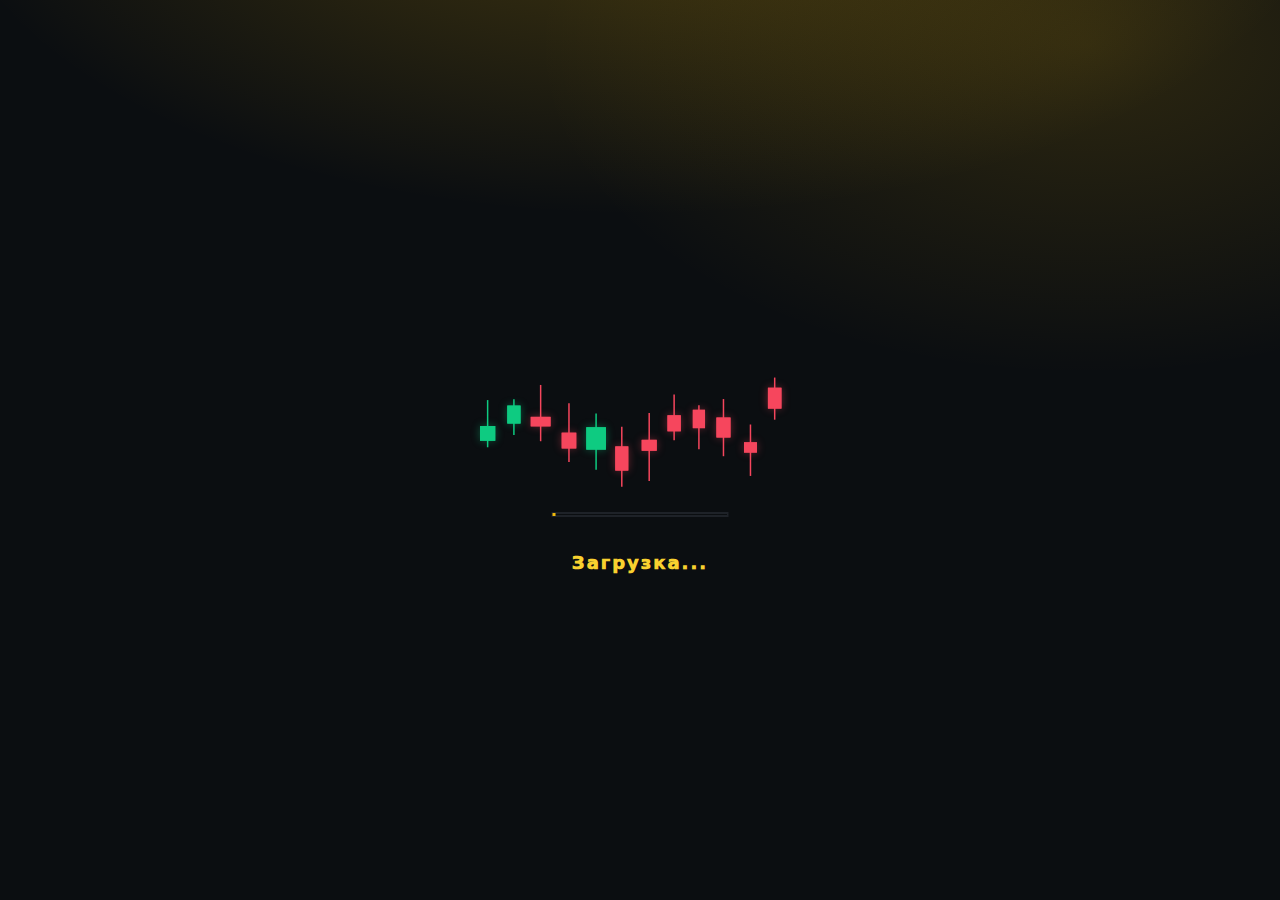
<file: index.html>
<!doctype html>
<html lang="ru">
<head>
  <meta charset="utf-8" />
  <meta name="viewport" content="width=device-width, initial-scale=1, viewport-fit=cover" />
  <link rel="preconnect" href="https://fonts.googleapis.com">
  <link rel="preconnect" href="https://fonts.gstatic.com" crossorigin>
  <link href="https://fonts.googleapis.com/css2?family=IBM+Plex+Sans:wght@400;500;600;700&display=swap" rel="stylesheet">
  <link rel="stylesheet" href="styles.css">
  <title>Trading Bot — UI Demo</title>
</head>
<body>
  <div class="loader" id="loader">
    <div class="loaderContent">
      <canvas id="candleLoader" width="350" height="200"></canvas>
      <div class="loaderText">Загрузка...</div>
    </div>
  </div>

  <div class="app">
    <div class="content" id="content"></div>

    <div class="nav" role="navigation" aria-label="Bottom navigation">
      <div class="navrow">
        <div class="tab" data-tab="tasks">
          <svg viewBox="0 0 24 24"><path d="M12 17l-5 3 1.5-5.5L4 10l5.7-.3L12 4l2.3 5.7L20 10l-4.5 4.5L17 20z"/></svg>
          <div class="t">Задания</div>
        </div>
        <div class="tab" data-tab="positions">
          <svg viewBox="0 0 24 24" xmlns="http://www.w3.org/2000/svg"><path d="M20.42 3.63a.9.9 0 011.27 0 .9.9 0 010 1.27l-7.08 7.04c-.39.39-1.03.39-1.42 0L9.32 8.02l-6.28 6.27-.07.06c-.35.29-.87.27-1.2-.06a.9.9 0 010-1.27l6.85-6.84.08-.07c.37-.3.9-.3 1.27 0l.08.07 3.87 3.92 6.5-6.47z" fill="currentColor"></path><path d="M22.53 10.41c0 .5-.4.9-.9.9s-.9-.4-.9-.9V4.8h-5.62c-.5 0-.9-.4-.9-.9s.4-.9.9-.9h6.52c.5.06.9.48.9 1v6.41zM21.63 15.36h.09c.45.05.81.43.81.9 0 .47-.35.85-.81.9h-7.18c-.5 0-.9-.4-.9-.9s.4-.9.9-.9h7.09zM21.63 19.26h.09c.45.05.81.43.81.9 0 .47-.35.85-.81.9h-7.18c-.5 0-.9-.4-.9-.9s.4-.9.9-.9h7.09zM9.49 19.26h.09c.45.05.81.43.81.9 0 .47-.35.85-.81.9H2.4c-.5 0-.9-.4-.9-.9s.4-.9.9-.9h7.09z" fill="currentColor"></path></svg>
          <div class="t">Позиции</div>
        </div>
        <div class="tab" data-tab="team">
          <svg viewBox="0 0 24 24"><path d="M16 21v-2a4 4 0 0 0-4-4H6a4 4 0 0 0-4 4v2"/><path d="M8 11a4 4 0 1 0 0-8 4 4 0 0 0 0 8z"/><path d="M22 21v-2a4 4 0 0 0-3-3.87"/><path d="M16 3.13a4 4 0 0 1 0 7.75"/></svg>
          <div class="t">Команда</div>
        </div>
      </div>
    </div>

    <div class="overlay" id="overlay" aria-hidden="true">
      <div class="sheet" role="dialog" aria-modal="true" aria-label="Modal">
        <div class="sheetHeader">
          <div class="title" id="sheetTitle">—</div>
          <div class="close" id="sheetClose" title="Закрыть">
            <span class="ico" aria-hidden="true">
              <svg viewBox="0 0 24 24"><path d="M18 6 6 18"/><path d="M6 6l12 12"/></svg>
            </span>
          </div>
        </div>
        <div class="sheetBody" id="sheetBody"></div>
      </div>
    </div>

    <div class="toast" id="toast"></div>
  </div>

  <script src="script.js"></script>
</body>
</html>
</file>
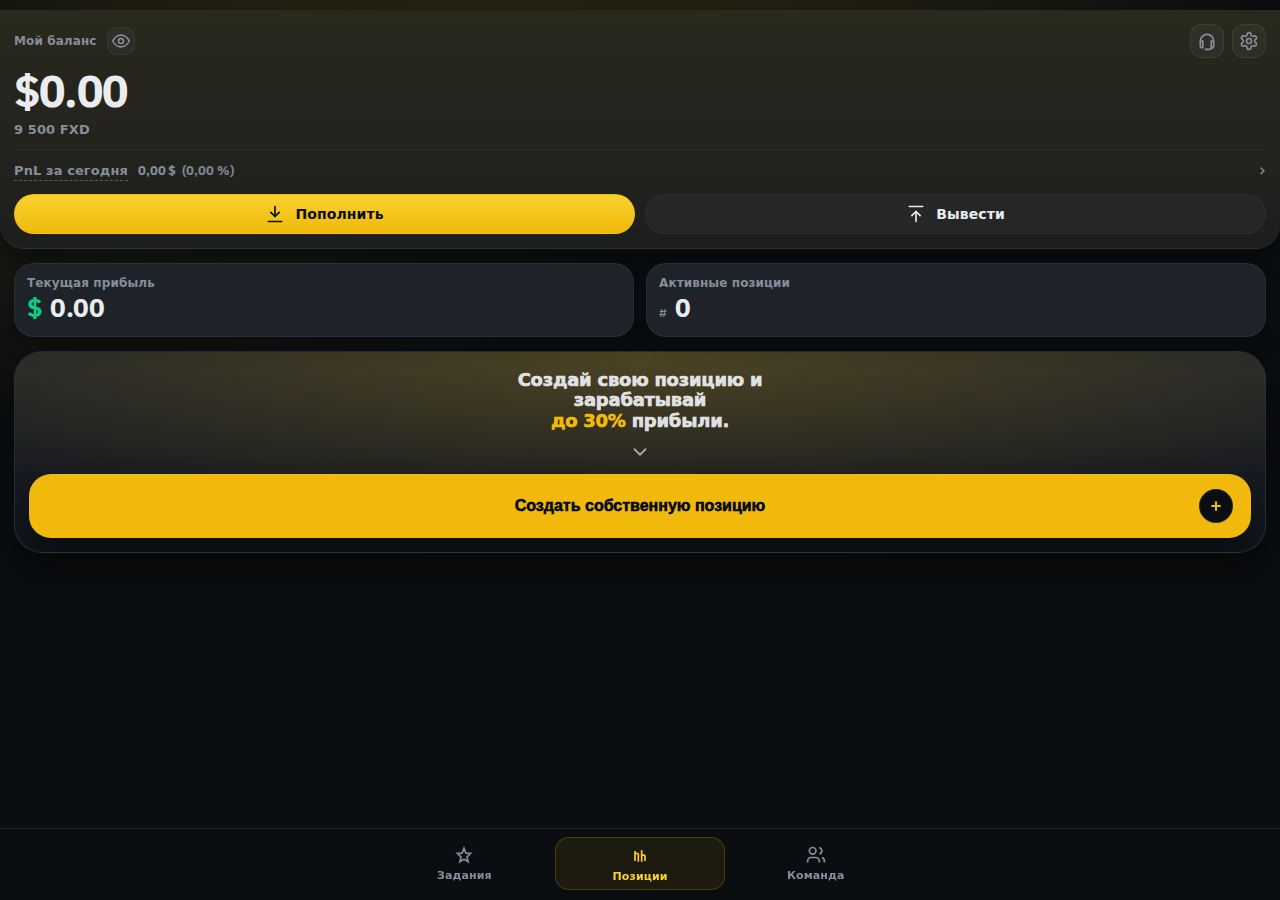
<file: index-v15-pct-v38.html>
<!doctype html>
<html lang="ru">
<head>
  <meta charset="utf-8" />
  <meta name="viewport" content="width=device-width, initial-scale=1, viewport-fit=cover" />
  <link rel="preconnect" href="https://fonts.googleapis.com">
  <link rel="preconnect" href="https://fonts.gstatic.com" crossorigin>
  <link href="https://fonts.googleapis.com/css2?family=IBM+Plex+Sans:wght@400;500;600;700&display=swap" rel="stylesheet">
  <title>UpFin Trading Bot — UI Demo</title>
  <style>
    :root{
      /* Binance-ish palette (no logos, just taste in colors) */
      --bg:#0B0E11;
      --panel:#12161C;
      --panel2:#161A22;
      --card:#1E2329;
      --card2:#14181F;
      --border:#2B3139;
      --text:#EAECEF;
      --muted:#848E9C;
      --accent:#F0B90B;
      --accent2:#F8D12F;
      --upGreen: var(--accent2);
      --pnlGreen:#0ECB81;
      --candleUp: var(--pnlGreen);
      --good: var(--accent);
      --lime: var(--accent);
      --heroTop: rgba(240,185,11,.22);
      --heroTop2: rgba(240,185,11,.10);
      --bad:#F6465D;
      --ma25:#E13CBB;
      --ma99:#8B6BFF;
      --grid: rgba(43,49,57,1);
      --shadow: 0 10px 24px rgba(0,0,0,.45);
      --r16:16px;
      --r20:20px;
      --r24:24px;
      --gap:12px;
      --safe-top: env(safe-area-inset-top, 0px);
      --safe-bottom: env(safe-area-inset-bottom, 0px);
      --numFont: "IBM Plex Sans", ui-sans-serif, system-ui, -apple-system, Segoe UI, Roboto, Helvetica, Arial;
    }

    *{ box-sizing:border-box; }
    html,body{ height:100%; }
    body{
      margin:0;
      background: radial-gradient(1200px 600px at 50% -10%, rgba(240,185,11,.16), transparent 55%),
                  radial-gradient(900px 500px at 10% 15%, rgba(240,185,11,.10), transparent 60%),
                  var(--bg);
      color:var(--text);
      font-family: ui-sans-serif, system-ui, -apple-system, Segoe UI, Roboto, Helvetica, Arial, "Apple Color Emoji","Segoe UI Emoji";
      letter-spacing:.1px;
      overflow:hidden;
    }

    .app{
      height:100%;
      display:flex;
      flex-direction:column;
    }

.ico{
      width:20px;height:20px;display:inline-flex;align-items:center;justify-content:center;
      color:inherit;
    }
    .ico svg{ width:20px;height:20px; stroke:currentColor; fill:none; stroke-width:2; stroke-linecap:round; stroke-linejoin:round; }

    /* Nicer digits (separate font just for numbers) */
    .numFont,
    .bigNum,
    .balance,
    .pnl-val,
    .statcard .v,
    .money,
    .posAmt,
    .posPill,
    .depAmtInput{
      font-family: var(--numFont);
      font-variant-numeric: tabular-nums;
      font-feature-settings: "tnum" 1, "lnum" 1;
    }

    .content{
      flex:1;
      overflow:auto;
      padding: calc(10px + var(--safe-top)) 14px calc(90px + var(--safe-bottom));
      scrollbar-width: none;
    }
    .content::-webkit-scrollbar{ width:0; height:0; }

    .topcard{
      background: linear-gradient(180deg, rgba(240,185,11,.10), rgba(240,185,11,.04)) , var(--card2);
      border:1px solid rgba(43,49,57,.85);
      border-left:0;
      border-right:0;
      border-top:0;
      border-radius: 0 0 var(--r24) var(--r24);
      padding: 14px;
      margin-left: -14px;
      margin-right: -14px;
      box-shadow: var(--shadow);
    }
/* Topcard (Variant 1): one main number, secondary lines, actions separated */
    .tophead{
      display:flex;
      align-items:center;
      justify-content:space-between;
      gap:12px;
    }
    .topheadL{
      display:flex;
      align-items:center;
      gap:10px;
      min-width:0;
    }
    .topTitle{
      display:flex;
      align-items:center;
      gap:8px;
      font-size:12px;
      color:var(--muted);
      font-weight:900;
      letter-spacing:.1px;
      white-space:nowrap;
    }
    .eyeBtn{
      width:28px;height:28px;
      border-radius:10px;
      background: rgba(255,255,255,.03);
      border:1px solid rgba(255,255,255,.06);
      display:flex;align-items:center;justify-content:center;
      color:var(--muted);
      cursor:pointer;
      user-select:none;
      transition: transform .08s ease, border-color .12s ease, background .12s ease, color .12s ease;
      padding:0;
    }
    .eyeBtn:active{ transform: translateY(1px) scale(.98); }
    .eyeBtn:hover{ border-color: rgba(240,185,11,.35); background: rgba(240,185,11,.06); color: var(--text); }

    .bigValue{
      margin-top: 10px;
      display:flex;
      align-items:baseline;
      gap:10px;
      flex-wrap:wrap;
    }
    .bigNum{
      font-size:44px;
      font-weight:700;
      letter-spacing:-1.0px;
      line-height:1.05;
    }
    .bigUnit{
      font-size:14px;
      color: var(--text);
      font-weight:1000;
      display:inline-flex;
      align-items:center;
      gap:6px;
      opacity:.95;
      user-select:none;
    }
    .bigUnit .chev{ color: var(--muted); font-weight:1100; transform: translateY(-1px); }

    .subBalance{
      margin-top: 8px;
      font-size:13px;
      color: var(--muted);
      font-weight:900;
    }
    .approx{
      margin-top: 4px;
      font-size:13px;
      color: rgba(132,142,156,.95);
      font-weight:800;
    }

    .row{ display:flex; gap: var(--gap); align-items:center; }
    .between{ justify-content:space-between; }

    .avatar{
      width:34px;height:34px;border-radius:50%;
      background:
        radial-gradient(14px 14px at 30% 30%, rgba(255,255,255,.22), transparent 55%),
        linear-gradient(135deg, rgba(240,185,11,.95), rgba(248,209,47,.65));
      border:1px solid rgba(255,255,255,.12);
      flex:0 0 auto;
    }

    .balance-block{ min-width:0; }
    .label{
      font-size:12px;
      color:var(--muted);
      margin-bottom:4px;
    }
    .balance{
      font-size:44px;
      font-weight:700;
      line-height:1.05;
      letter-spacing:-1.0px;
      margin-top: 10px;
    }
    .subline{
      display:flex; align-items:center; gap:8px;
      font-size:12px;
      color:var(--muted);
      margin-top:6px;
    }

    .pnlrow{
      margin-top: 12px;
      padding-top: 10px;
      border-top: 1px solid rgba(43,49,57,.65);
      display:flex;
      align-items:center;
      gap:10px;
      font-size:13px;
      line-height:1.2;
      width:100%;
    }
    .pnl-label{
      color: var(--muted);
      font-weight:700;
      white-space:nowrap;
    }
    .pnl-label .dotted{
      border-bottom: 1px dashed rgba(132,142,156,.55);
      padding-bottom:2px;
    }
    .pnl-val{
      font-weight:900;
      letter-spacing:-.1px;
      display:flex;
      gap:6px;
      align-items:baseline;
      min-width:0;
    }
    .pnl-val .pnl-pct{ font-weight:800; opacity:.92; }
    .pnl-val.good{ color: var(--pnlGreen); }
    .pnl-val.bad{ color: var(--bad); }
    .pnl-arrow{
      margin-left:auto;
      color: var(--muted);
      font-size:18px;
      transform: translateY(-1px);
      user-select:none;
    }
    .usdIcon{ color: var(--pnlGreen); font-weight:1000; }
    .pill{
      display:inline-flex;
      gap:6px;
      align-items:center;
      padding: 5px 10px;
      border-radius: 999px;
      background: rgba(255,255,255,.05);
      border:1px solid rgba(255,255,255,.06);
      color: var(--muted);
      font-weight:600;
      font-size:12px;
      white-space:nowrap;
    }

    .iconbtn{
      width:34px;height:34px;border-radius:12px;
      background: rgba(255,255,255,.04);
      border:1px solid rgba(255,255,255,.07);
      display:flex;align-items:center;justify-content:center;
      color:var(--muted);
      cursor:pointer;
      user-select:none;
      transition: transform .08s ease, border-color .12s ease, background .12s ease;
    }
    .iconbtn:active{ transform: translateY(1px) scale(.98); }
    .iconbtn:hover{ border-color: rgba(240,185,11,.35); background: rgba(240,185,11,.06); color: var(--text); }

    .btnrow{ margin-top: 12px; display:flex; gap:10px; }
    .btn{
      flex:1;
      height:40px;
      border-radius: 999px;
      border:1px solid rgba(43,49,57,.9);
      background: rgba(255,255,255,.04);
      color: var(--text);
      font-weight:800;
      font-size:14px;
      display:flex; align-items:center; justify-content:center;
      gap:10px;
      cursor:pointer;
      user-select:none;
      transition: transform .08s ease, filter .12s ease, background .12s ease, border-color .12s ease;
    }
    .btn:active{ transform: translateY(1px) scale(.99); }
    .btn.primary{
      background: linear-gradient(180deg, var(--accent2), var(--accent));
      border-color: rgba(240,185,11,.55);
      color:#0B0E11;
    }
    .btn.primary:hover{ filter: brightness(1.02); }
    .btn.ghost{
      background: rgba(255,255,255,.03);
    }
    .btn.ghost:hover{ border-color: rgba(240,185,11,.35); background: rgba(240,185,11,.06); }

    .section{ margin-top: 14px; }
    .h2{
      font-size:13px;
      color: var(--muted);
      margin: 6px 2px 10px;
      font-weight:700;
    }

    .grid2{
      display:grid;
      grid-template-columns: 1fr 1fr;
      gap: var(--gap);
    }
    .statcard{
      background: var(--card);
      border:1px solid rgba(43,49,57,.85);
      border-radius: var(--r20);
      padding: 12px;
      box-shadow: 0 10px 20px rgba(0,0,0,.25);
      min-height: 74px;
      display:flex;
      flex-direction:column;
      justify-content:space-between;
    }
    .statcard .k{ font-size:12px; color:var(--muted); font-weight:700; }
    .statcard .v{
      font-size:26px;
      font-weight:900;
      letter-spacing:-.6px;
      display:flex; align-items:baseline; gap:8px;
    }
    .statcard .v .mini{ font-size:12px; color:var(--muted); font-weight:800; letter-spacing:0; }

    .list{
      background: rgba(255,255,255,.02);
      border:1px solid rgba(43,49,57,.85);
      border-radius: var(--r24);
      overflow:hidden;
      box-shadow: 0 12px 26px rgba(0,0,0,.28);
    }
    .item{
      display:flex;
      align-items:center;
      gap: 10px;
      padding: 12px 12px;
      border-top: 1px solid rgba(43,49,57,.75);
    }
    .item:first-child{ border-top:0; }
    .coin{
      width:28px;height:28px;border-radius: 10px;
      display:flex; align-items:center; justify-content:center;
      background: rgba(240,185,11,.12);
      border:1px solid rgba(240,185,11,.25);
      color: var(--accent);
      flex:0 0 auto;
    }
    .coin svg{ width:18px;height:18px; stroke:currentColor; fill:none; stroke-width:2; }
    .item .main{
      flex:1;
      min-width:0;
      display:flex;
      flex-direction:column;
      gap:4px;
    }
    .item .line1{
      display:flex; align-items:center; justify-content:space-between; gap: 10px;
      font-weight:900;
      letter-spacing:-.2px;
    }
    .money{ font-size:18px; }
    .meta{
      display:flex; align-items:center; gap:8px;
      color: var(--muted);
      font-size:12px;
      font-weight:700;
    }
    .badge{
      font-weight:900;
      font-size:12px;
      padding: 5px 10px;
      border-radius: 999px;
      border:1px solid rgba(43,49,57,.85);
      background: rgba(255,255,255,.03);
      white-space:nowrap;
    }
    .badge.good{ color: var(--good); border-color: rgba(240,185,11,.35); background: rgba(240,185,11,.08); }
    .badge.bad{ color: var(--bad); border-color: rgba(246,70,93,.35); background: rgba(246,70,93,.08); }
    .small-ico{
      width:22px;height:22px;border-radius: 999px;
      display:flex; align-items:center; justify-content:center;
      border: 1px solid rgba(43,49,57,.85);
      background: rgba(255,255,255,.02);
      color: var(--muted);
      flex: 0 0 auto;
    }

    .bigAction{
      margin-top: 12px;
      height: 46px;
      border-radius: 16px;
      background: linear-gradient(180deg, rgba(240,185,11,.22), rgba(240,185,11,.10));
      border:1px solid rgba(240,185,11,.35);
      color: var(--accent2);
      font-weight:900;
      display:flex; align-items:center; justify-content:center;
      cursor:pointer;
      user-select:none;
      transition: transform .08s ease, filter .12s ease;
    }
    .bigAction:active{ transform: translateY(1px) scale(.99); }

    /* Create position hero (screenshot block) */
    
    .createHero{
      border-radius: 28px;
      border: 1px solid rgba(43,49,57,.85);
      background:
        radial-gradient(120% 150% at 50% 0%, var(--heroTop), rgba(240,185,11,0) 58%),
        linear-gradient(180deg, rgba(255,255,255,.05), rgba(0,0,0,.16)),
        var(--card2);
      box-shadow: 0 18px 40px rgba(0,0,0,.55);
      overflow:hidden;
      padding: 16px 14px 14px;
      text-align:center;
    }
    .createHeroTop{ display:none; }
    .createHeroTitle{
      font-size: 18px;
      font-weight: 950;
      line-height: 1.15;
      letter-spacing: -.25px;
      margin: 2px auto 10px;
      max-width: 340px;
      color: rgba(234,236,239,.95);
    }
    .createHeroTitle .hi{ color: var(--lime); }
    .createHeroArrow{
      width: 34px; height: 20px;
      margin: 0 auto 12px;
      display:flex; align-items:center; justify-content:center;
      color: rgba(234,236,239,.7);
      opacity: .9;
    }
    .createHeroArrow svg{ width: 22px; height: 22px; }

    .createHeroBtn{
      margin: 0;
      height: 64px;
      border-radius: 22px;
      border: none;
      width: 100%;
      background: var(--lime);
      color: #0B0E11;
      font-weight: 950;
      font-size: 16px;
      display:flex;
      align-items:center;
      justify-content:center;
      cursor:pointer;
      user-select:none;
      box-shadow: 0 16px 28px rgba(0,0,0,.38);
      position: relative;
      padding: 0 20px;
      transition: transform .08s ease, filter .12s ease;
    }
    .createHeroBtn:active{ transform: translateY(1px) scale(.99); }
    .createHeroBtn .bubble{
      width: 34px; height: 34px;
      border-radius: 999px;
      background: #0B0E11;
      display:flex; align-items:center; justify-content:center;
      box-shadow: inset 0 0 0 1px rgba(255,255,255,.10);
      position:absolute;
      right: 18px;
    }
    .createHeroBtn .bubble svg{ width: 16px; height: 16px; color: var(--lime); }


    /* Chart */
    .chart{
      background: linear-gradient(180deg, rgba(240,185,11,.10), rgba(255,255,255,.02)) , var(--card2);
      border:1px solid rgba(43,49,57,.85);
      border-radius: var(--r24);
      padding: 12px;
      box-shadow: var(--shadow);
    }
    .chart canvas{ width:100%; height:120px; display:block; }
    .chart .chartLabels{
      display:flex; justify-content:space-between; margin-top:8px;
      font-size:11px; color: var(--muted); font-weight:700;
      opacity:.9;
    }

    .tgood{ color: var(--good); }
    .tbad{ color: var(--bad); }

    /* Kline-like equity chart (virtual deposit) */
    .klineCard{
      background: linear-gradient(180deg, rgba(240,185,11,.08), rgba(255,255,255,.015)) , var(--card2);
      border:1px solid rgba(43,49,57,.85);
      border-radius: var(--r24);
      padding: 12px;
      box-shadow: var(--shadow);
    }
    .klineHead{
      display:flex;
      align-items:center;
      justify-content:space-between;
      gap:10px;
      margin-bottom: 8px;
    }
    .klineTitle{
      font-size:13px;
      font-weight:1000;
      letter-spacing:.1px;
    }
    .klineSub{
      margin-top: 4px;
      font-size:11px;
      color: var(--muted);
      font-weight:800;
    }
    .klineLegend, .klineMA{
      display:flex;
      flex-wrap:wrap;
      gap:12px;
      font-size:11px;
      color: var(--muted);
      font-weight:800;
      line-height:1.2;
      margin-top: 6px;
      user-select:none;
    }
    .klineLegend b, .klineMA b{ color: var(--text); font-weight:1000; }
    .klineMA .ma7{ color: var(--accent2); }
    .klineMA .ma25{ color: var(--ma25); }
    .klineMA .ma99{ color: var(--ma99); }
    .klineWrap{
      margin-top: 10px;
      border-radius: 18px;
      overflow:hidden;
      background: rgba(0,0,0,.14);
      border:1px solid rgba(43,49,57,.75);
    }
    .klineWrap.compact{ margin-top: 6px; }

    .klineCard canvas{ width:100%; height:190px; display:block; }
    .klineCard .chartLabels{
      display:flex;
      justify-content:space-between;
      margin-top:8px;
      font-size:11px;
      color: var(--muted);
      font-weight:700;
      opacity:.9;
    }


    /* Team cards */
    .metrics{
      display:grid;
      grid-template-columns: 1fr 1fr;
      gap: var(--gap);
      margin-top: 12px;
    }
    .metric{
      background: var(--card);
      border:1px solid rgba(43,49,57,.85);
      border-radius: var(--r20);
      padding: 12px;
    }
    .metric .k{ color: var(--muted); font-weight:800; font-size:12px; }
    .metric .v{ font-weight:900; font-size:18px; margin-top:6px; letter-spacing:-.2px; }
    .takeBtn{
      margin-top: 12px;
      height: 46px;
      border-radius: 16px;
      background: linear-gradient(180deg, var(--accent2), var(--accent));
      color:#0B0E11;
      font-weight:1000;
      display:flex; align-items:center; justify-content:center;
      border:1px solid rgba(240,185,11,.6);
      cursor:pointer;
      user-select:none;
    }

    .refBox{
      margin-top: 14px;
      background: var(--card2);
      border:1px solid rgba(43,49,57,.85);
      border-radius: var(--r24);
      padding: 12px;
      box-shadow: 0 12px 26px rgba(0,0,0,.28);
    }
    .refBox .k{ font-size:13px; font-weight:900; margin-bottom:10px; }
    .refRow{
      display:flex; gap:10px; align-items:center;
      background: rgba(255,255,255,.03);
      border:1px solid rgba(43,49,57,.85);
      border-radius: 14px;
      padding: 10px 10px;
    }
    .refRow input{
      flex:1; min-width:0;
      background: transparent;
      border:0;
      outline:0;
      color: var(--text);
      font-weight:800;
      font-size:12px;
    }
    .copybtn{
      width:38px; height:34px;
      border-radius: 12px;
      border:1px solid rgba(43,49,57,.85);
      background: rgba(255,255,255,.03);
      color: var(--muted);
      display:flex; align-items:center; justify-content:center;
      cursor:pointer;
      user-select:none;
    }
    .copybtn:hover{ border-color: rgba(240,185,11,.35); background: rgba(240,185,11,.06); color: var(--text); }
    .invite{
      margin-top: 10px;
      height: 44px;
      border-radius: 14px;
      background: rgba(255,255,255,.04);
      border:1px solid rgba(43,49,57,.85);
      font-weight:900;
      color: var(--text);
      display:flex; align-items:center; justify-content:center;
      cursor:pointer;
      user-select:none;
    }
    .invite:hover{ border-color: rgba(240,185,11,.35); background: rgba(240,185,11,.06); }

    .teamTop{
      margin-top: 12px;
      display:flex; gap: var(--gap);
    }
    .chip{
      flex:1;
      background: var(--card);
      border:1px solid rgba(43,49,57,.85);
      border-radius: var(--r20);
      padding: 12px;
      text-align:center;
    }
    .chip .num{ font-size:17px; font-weight:700; letter-spacing:-.2px; }
    .chip .t{ font-size:12px; color: var(--muted); font-weight:800; margin-top:4px; }
    .chip.active{ border-color: rgba(240,185,11,.35); background: linear-gradient(180deg, rgba(240,185,11,.10), rgba(255,255,255,.02)); }
    .chip.inactive{ border-color: rgba(246,70,93,.35); background: linear-gradient(180deg, rgba(246,70,93,.08), rgba(255,255,255,.02)); }

    .levelsHdr{
      display:flex; align-items:center; justify-content:space-between;
      margin-top: 14px;
    }
    .levelsHdr .t{ font-weight:1000; }
    .levelsHdr .more{
      color: var(--muted);
      font-weight:900;
      font-size:12px;
    }

    .levelGrid{
      display:grid;
      grid-template-columns: 1fr 1fr;
      gap: var(--gap);
      margin-top: 10px;
    }
    .level{
      background: var(--card);
      border:1px solid rgba(43,49,57,.85);
      border-radius: var(--r24);
      padding: 12px;
      box-shadow: 0 12px 26px rgba(0,0,0,.20);
    }
    .level .top{
      display:flex; align-items:center; justify-content:space-between;
    }
    .level .lvl{ font-weight:1000; font-size:18px; }
    .level .people{
      display:flex; align-items:center; gap:6px;
      color: var(--muted);
      font-weight:900;
      font-size:12px;
    }
    .level .pct{
      margin-top: 12px;
      height: 34px;
      border-radius: 14px;
      display:flex; align-items:center; justify-content:center;
      font-weight:1000;
      border:1px solid rgba(240,185,11,.35);
      background: rgba(240,185,11,.10);
      color: var(--accent2);
    }

    /* Bottom nav */
    .nav{
      position:fixed;
      left:0; right:0;
      bottom:0;
      padding: 8px 10px calc(10px + var(--safe-bottom));
      background: linear-gradient(to top, rgba(11,14,17,.98) 55%, rgba(11,14,17,.65) 100%);
      border-top: 1px solid rgba(43,49,57,.65);
      backdrop-filter: blur(10px);
    }
    .navrow{
      max-width: 520px;
      margin: 0 auto;
      display:flex;
      justify-content:space-between;
      gap: 6px;
    }
    .tab{
      flex:1;
      display:flex;
      flex-direction:column;
      align-items:center;
      gap:4px;
      padding: 8px 4px 6px;
      border-radius: 14px;
      color: var(--muted);
      cursor:pointer;
      user-select:none;
      transition: background .12s ease, color .12s ease;
      min-width: 0;
    }
    .tab .t{ font-size:11px; font-weight:900; }
    .tab svg{ width:20px;height:20px; stroke:currentColor; fill:none; stroke-width:2; }
    .tab.active{
      color: var(--accent2);
      background: rgba(240,185,11,.08);
      border: 1px solid rgba(240,185,11,.22);
    }
    .tab:active{ transform: translateY(1px); }

    /* Modal */
    .overlay{
      position:fixed; inset:0;
      background: rgba(0,0,0,.55);
      display:none;
      align-items:flex-end;
      justify-content:center;
      padding: 14px 14px calc(14px + var(--safe-bottom));
      z-index: 50;
    }
    .overlay.show{ display:flex; }
.overlay.show .sheet{
      transform: translateY(0);
      opacity:1;
    }
    .overlay.closing .sheet{
      transform: translateY(18px);
      opacity:0;
    }
    .sheet{
      width:100%;
      max-width: 520px;
      background: linear-gradient(180deg, rgba(240,185,11,.08), rgba(255,255,255,.02)), var(--panel);
      border:1px solid rgba(43,49,57,.85);
      border-radius: 22px;
      box-shadow: var(--shadow);
      overflow:hidden;
          transform: translateY(18px);
      opacity:0;
      transition: transform .18s ease, opacity .18s ease;
    }
    .sheetHeader{
      display:flex;
      align-items:center;
      justify-content:space-between;
      padding: 12px 12px;
      border-bottom: 1px solid rgba(43,49,57,.65);
    }
    .sheetHeader .title{ font-weight:1000; font-size:14px; }
    .sheetHeader .close{
      width:34px;height:34px;border-radius: 12px;
      display:flex; align-items:center; justify-content:center;
      border:1px solid rgba(43,49,57,.85);
      background: rgba(255,255,255,.03);
      color: var(--muted);
      cursor:pointer;
      user-select:none;
    }
    .sheetBody{ padding: 12px; }

    /* Modal variants */
    .sheet.fullscreen{
      border-radius: 28px;
      max-height: calc(100vh - 28px - var(--safe-bottom));
    }
    .sheet.fullscreen .sheetHeader{ display:none; }
    .sheet.fullscreen .sheetBody{ padding:0; }
    .hintCard{
      background: rgba(240,185,11,.10);
      border:1px solid rgba(240,185,11,.22);
      border-radius: 18px;
      padding: 12px;
      display:flex; align-items:center; justify-content:space-between; gap:10px;
      margin-bottom: 12px;
    }
    .hintCard .txt{ font-weight:1000; }
    .hintCard .sub{ font-size:12px; color: var(--muted); font-weight:800; margin-top:4px; }
    .hintCard .spark{
      width:46px; height:34px;
      border-radius: 14px;
      background: rgba(255,255,255,.06);
      border:1px solid rgba(255,255,255,.08);
      display:flex; align-items:center; justify-content:center;
      color: var(--accent2);
      flex:0 0 auto;
    }

    .coinGrid{
      display:grid;
      grid-template-columns: 1fr 1fr;
      gap: 10px;
    }
    .coinBtn{
      background: var(--card);
      border:1px solid rgba(43,49,57,.85);
      border-radius: 18px;
      padding: 12px;
      display:flex; align-items:center; gap:10px;
      cursor:pointer;
      user-select:none;
      transition: transform .08s ease, border-color .12s ease, background .12s ease;
    }
    .coinBtn:active{ transform: translateY(1px) scale(.99); }
    .coinBtn:hover{ border-color: rgba(240,185,11,.35); background: rgba(240,185,11,.05); }
    .coinBadge{
      width:34px; height:34px;
      border-radius: 14px;
      display:flex; align-items:center; justify-content:center;
      border:1px solid rgba(240,185,11,.25);
      background: rgba(240,185,11,.10);
      color: var(--accent2);
      font-weight:1000;
    }
    .coinBtn .nm{ font-weight:1000; }
    .coinBtn .sm{ font-size:12px; color: var(--muted); font-weight:800; margin-top:4px; }

    /* Deposit details screen */
    .screen{
      background: var(--card2);
      border:1px solid rgba(43,49,57,.85);
      border-radius: var(--r24);
      padding: 12px;
      box-shadow: var(--shadow);
    }
    .backRow{
      display:flex; align-items:center; gap:10px;
      color: var(--muted);
      font-weight:900;
      cursor:pointer;
      user-select:none;
    }
    .backRow .ico{
      width:28px;height:28px;border-radius: 12px;
      border:1px solid rgba(43,49,57,.85);
      background: rgba(255,255,255,.03);
      display:flex; align-items:center; justify-content:center;
    }

    .depTitle{
      margin-top: 10px;
      display:flex; align-items:center; gap:10px;
      font-weight:1000;
      font-size:16px;
    }
    .depLine{
      margin-top: 12px;
      padding: 12px;
      border-radius: 18px;
      background: rgba(255,255,255,.03);
      border:1px solid rgba(43,49,57,.85);
    }
    .depLine .k{ font-size:12px; color:var(--muted); font-weight:800; }
    .depLine .v{ font-size:14px; font-weight:1000; margin-top:6px; }
    .select{
      width:100%;
      margin-top: 10px;
      height: 40px;
      border-radius: 14px;
      border:1px solid rgba(43,49,57,.85);
      background: rgba(255,255,255,.03);
      color: var(--text);
      font-weight:900;
      padding: 0 12px;
      outline: none;
    }
    .addrRow{
      margin-top: 12px;
      padding: 12px;
      border-radius: 18px;
      border:1px solid rgba(43,49,57,.85);
      background: rgba(255,255,255,.03);
      display:flex; align-items:center; gap:10px;
    }
    .addr{
      flex:1;
      min-width:0;
      font-weight:900;
      font-size:12px;
      color: var(--text);
      overflow:hidden;
      text-overflow:ellipsis;
      white-space:nowrap;
    }
    .primaryAction{
      margin-top: 12px;
      height: 46px;
      border-radius: 16px;
      background: linear-gradient(180deg, var(--accent2), var(--accent));
      border:1px solid rgba(240,185,11,.6);
      color:#0B0E11;
      font-weight:1000;
      display:flex; align-items:center; justify-content:center;
      cursor:pointer;
      user-select:none;
    }
    .note{
      margin-top: 10px;
      font-size:12px;
      color: var(--muted);
      font-weight:800;
      line-height:1.35;
    }

    /* Toast */
    .toast{
      position: fixed;
      left:50%;
      bottom: calc(96px + var(--safe-bottom));
      transform: translateX(-50%);
      background: rgba(30,35,41,.92);
      border:1px solid rgba(43,49,57,.85);
      color: var(--text);
      padding: 10px 12px;
      border-radius: 14px;
      font-weight:900;
      font-size:12px;
      box-shadow: var(--shadow);
      opacity:0;
      pointer-events:none;
      transition: opacity .18s ease, transform .18s ease;
      z-index: 70;
      max-width: 92vw;
      text-align:center;
    }
    .toast.show{
      opacity:1;
      transform: translateX(-50%) translateY(-4px);
    }

    /* Small helpers */
    .spacer12{ height:12px; }
    .muted{ color: var(--muted); }
  

    /* timeframe toggle + helpers */
    .hidden{ display:none !important; }

    .seg{
      display:flex;
      align-items:center;
      gap:2px;
      padding:2px;
      border-radius: 10px;
      background: rgba(255,255,255,.03);
      border:1px solid rgba(43,49,57,.85);
    }
    .segBtn{
      appearance:none;
      border:1px solid transparent;
      background: transparent;
      color: var(--muted);
      font-weight: 900;
      font-size: 12px;
      padding: 6px 10px;
      border-radius: 8px;
      cursor:pointer;
      line-height: 1;
      user-select:none;
    }
    .segBtn.active{
      background: rgba(240,185,11,.14);
      border-color: rgba(240,185,11,.22);
      color: var(--accent);
    }
    .segBtn:active{ transform: translateY(1px); }

    /* Settings sheet */
    .setCard{ padding:14px; display:flex; flex-direction:column; gap:12px; }
    .setTop{ display:flex; align-items:center; gap:12px; }
    .avatar{
      width:44px;height:44px;border-radius:16px;
      background: radial-gradient(110% 120% at 20% 10%, rgba(240,185,11,.55), rgba(240,185,11,.08) 55%, rgba(255,255,255,.02) 100%), rgba(255,255,255,.02);
      border:1px solid rgba(43,49,57,.85);
      box-shadow: 0 10px 28px rgba(0,0,0,.35);
    }
    .setMeta{ display:flex; flex-direction:column; }
    .setName{ font-weight:1000; font-size:14px; text-transform:lowercase; letter-spacing:.2px; }
    .setId{ font-size:12px; color:var(--muted); margin-top:2px; }

    .walletBtn{
      width:100%;
      display:flex;
      align-items:center;
      justify-content:space-between;
      gap:12px;
      padding:12px;
      border-radius:16px;
      border:1px solid rgba(43,49,57,.85);
      background: rgba(24,26,32,.55);
      color:var(--text);
      cursor:pointer;
    }
    .walletBtn .wLbl{ font-size:11px; color:var(--muted); }
    .walletBtn .wAddr{ font-size:13px; font-weight:900; margin-top:2px; letter-spacing:.2px; }
    .walletBtn .wIcon{
      width:34px;height:34px;border-radius:14px;
      display:flex; align-items:center; justify-content:center;
      background: rgba(0,209,255,.10);
      border:1px solid rgba(0,209,255,.22);
      color:#8ee9ff;
      flex:0 0 auto;
    }
    .walletBtn .wIcon svg{ width:18px;height:18px; }

    .setRow{ display:flex; align-items:center; justify-content:space-between; gap:12px; }
    .setK{ font-size:12px; color:var(--muted); }

    .pillSeg{
      display:flex;
      padding:3px;
      border-radius:999px;
      background: rgba(255,255,255,.03);
      border:1px solid rgba(43,49,57,.85);
      gap:3px;
    }
    .pillBtn{
      border:0;
      background: transparent;
      color:var(--muted);
      padding:8px 12px;
      border-radius:999px;
      font-weight:900;
      cursor:pointer;
      transition: background .12s ease, color .12s ease, transform .08s ease, border-color .12s ease;
      border:1px solid transparent;
    }
    .pillBtn:active{ transform: translateY(1px) scale(.99); }
    .pillBtn.active{
      background: rgba(240,185,11,.16);
      border-color: rgba(240,185,11,.30);
      color: var(--text);
    }

    .setLinks{ display:flex; flex-direction:column; gap:10px; margin-top:2px; }
    .lineBtn{
      width:100%;
      display:flex;
      align-items:center;
      justify-content:space-between;
      padding:12px;
      border-radius:16px;
      border:1px solid rgba(43,49,57,.85);
      background: rgba(255,255,255,.02);
      color: var(--text);
      cursor:pointer;
    }
    .lineBtn .chev{ color:var(--muted); font-size:16px; }

    .setSocial{ display:flex; gap:10px; justify-content:space-between; }
    .socBtn{
      flex:1;
      height:44px;
      border-radius:16px;
      border:1px solid rgba(43,49,57,.85);
      background: rgba(255,255,255,.02);
      color: var(--muted);
      display:flex;
      align-items:center;
      justify-content:center;
      cursor:pointer;
    }
    .socBtn svg{ width:18px;height:18px; }


        /* Create deposit sheet (amount input only) */
    .depAmtWrap{ padding: 14px; display:flex; flex-direction:column; gap:12px; }
    .depAmtInputRow{
      display:flex; align-items:center; gap:10px;
      padding: 12px 12px;
      border-radius: 18px;
      background: rgba(255,255,255,.03);
      border:1px solid rgba(43,49,57,.85);
    }
    .depAmtInput{
      flex:1; min-width:0;
      background: transparent;
      border:0;
      outline:0;
      color: var(--text);
      font-size:16px;
      font-weight:1000;
      letter-spacing:-.2px;
    }
    .depAmtInput::placeholder{ color: rgba(132,142,156,.9); font-weight:900; }
    .depAmtInputRow .cur{ color: var(--muted); font-weight:900; font-size:12px; white-space:nowrap; }

    .depHint{
      text-align:center;
      font-size:12px;
      color: var(--muted);
      font-weight:800;
      margin-top:-2px;
    }

    .depCreateBtn{
      height:48px;
      border-radius: 18px;
      background: var(--lime);
      color:#0B0E11;
      font-weight:1100;
      display:flex; align-items:center; justify-content:center;
      cursor:pointer;
      user-select:none;
      border:0;
      box-shadow: 0 16px 28px rgba(0,0,0,.38);
      transition: transform .08s ease, filter .12s ease;
    }
    .depCreateBtn:active{ transform: translateY(1px) scale(.99); }
    .depCancelBtn{
      height:44px;
      border-radius: 18px;
      background: rgba(255,255,255,.03);
      border:1px solid rgba(43,49,57,.85);
      color: var(--text);
      font-weight:900;
      display:flex; align-items:center; justify-content:center;
      cursor:pointer;
      user-select:none;
    }
    .depCancelBtn:active{ transform: translateY(1px) scale(.99); }

/* Active positions (ref-style) */
.posList{ display:flex; flex-direction:column; gap:10px; }

.posRow{
  position:relative;
  display:flex;
  align-items:center;
  justify-content:space-between;
  padding:12px 12px;
  border-radius:18px;
  background:rgba(255,255,255,.04);
  box-shadow: inset 0 1px 0 rgba(255,255,255,.05);
  overflow:hidden;
} 
.posRow::before{
  content:"";
  position:absolute;
  left:-56px;
  top:-20px;
  width:260px;
  height:140%;
  background: radial-gradient(ellipse at left center, rgba(240,185,11,.35), rgba(240,185,11,0) 70%);
  pointer-events:none;
}
.posLeft, .posRight{ position:relative; z-index:1; display:flex; align-items:center; }
.posLeft{ gap:10px; }
.posRight{ gap:10px; }
.posCoin{
  width:30px; height:30px;
  border-radius:999px;
  display:flex; align-items:center; justify-content:center;
  background:rgba(240,185,11,.20);
  border:1px solid rgba(240,185,11,.42);
  color:var(--accent2);
  font-weight:1000;
  line-height:1;
}
.posAmt{
  font-weight:1000;
  font-size:26px;
  letter-spacing:.2px;
  color:var(--accent2);
}
.posPill{
  padding:8px 12px;
  border-radius:999px;
  background:rgba(255,255,255,.06);
  border:1px solid rgba(255,255,255,.06);
  font-weight:900;
  font-size:15px;
  min-width:74px;
  text-align:center;
  color:rgba(255,255,255,.82);
}
.posPct{ color:var(--accent2); }
.posPct.bad{ color:var(--bad); }
.posTime{ color:rgba(255,255,255,.78); min-width:66px; }

    .taskCard{
      display:flex; gap:12px; align-items:flex-start;
      padding:14px 14px;
      border:1px solid var(--border);
      background:linear-gradient(180deg, rgba(255,255,255,.04), rgba(255,255,255,.02));
      border-radius:18px;
      margin-top:12px;
    }
    .taskCard:first-child{ margin-top:0; }
    .taskCard .coin{
      width:40px; height:40px; border-radius:12px;
      display:flex; align-items:center; justify-content:center;
      background:rgba(255,255,255,.06);
      border:1px solid rgba(255,255,255,.08);
      flex:0 0 auto;
    }
    .taskCard .coin svg{ width:20px; height:20px; fill:var(--accent); opacity:.95; }
    .taskCard .tt{ font-weight:1000; font-size:14px; }
    .taskCard .meta{ margin-top:6px; color:var(--muted); font-size:12px; line-height:1.25; }
    
</style>
</head>
<body>
  <div class="app">
<div class="content" id="content"></div>

    <div class="nav" role="navigation" aria-label="Bottom navigation">
      <div class="navrow">
        <div class="tab" data-tab="tasks">
          <svg viewBox="0 0 24 24"><path d="M12 17l-5 3 1.5-5.5L4 10l5.7-.3L12 4l2.3 5.7L20 10l-4.5 4.5L17 20z"/></svg>
          <div class="t">Задания</div>
        </div>
        <div class="tab" data-tab="positions">
          <svg viewBox="0 0 24 24"><path d="M6 6v12"/><path d="M6 9h4"/><path d="M10 9v10"/><path d="M14 5v14"/><path d="M14 11h4"/><path d="M18 11v7"/></svg>
          <div class="t">Позиции</div>
        </div>
      <div class="tab" data-tab="team">
          <svg viewBox="0 0 24 24"><path d="M16 21v-2a4 4 0 0 0-4-4H6a4 4 0 0 0-4 4v2"/><path d="M8 11a4 4 0 1 0 0-8 4 4 0 0 0 0 8z"/><path d="M22 21v-2a4 4 0 0 0-3-3.87"/><path d="M16 3.13a4 4 0 0 1 0 7.75"/></svg>
          <div class="t">Команда</div>
        </div>
      </div>
    </div>

    <div class="overlay" id="overlay" aria-hidden="true">
      <div class="sheet" role="dialog" aria-modal="true" aria-label="Modal">
        <div class="sheetHeader">
          <div class="title" id="sheetTitle">—</div>
          <div class="close" id="sheetClose" title="Закрыть">
            <span class="ico" aria-hidden="true">
              <svg viewBox="0 0 24 24"><path d="M18 6 6 18"/><path d="M6 6l12 12"/></svg>
            </span>
          </div>
        </div>
        <div class="sheetBody" id="sheetBody"></div>
      </div>
    </div>

    <div class="toast" id="toast"></div>
  </div>

<script>
(() => {
  const $ = (s, el=document) => el.querySelector(s);
  const $$ = (s, el=document) => [...el.querySelectorAll(s)];

  const state = {
    tab: "positions",
    balanceUsd: 0,
    uf: 9500,
    hideBalance: false,
    // demo data
    profit: 0,
    activePositions: [],
    positionsAlt: true,
    chart: [12, 14, 13, 18, 22, 25, 28, 33, 41, 46, 52, 61, 72, 80],
        virtualDeposit: 725,
    createDepositAmt: null,
    kline: genKlineSeries(725, 48, 1337),
    tf: "12h",
    monthPerf: genMonthlyPerf(1337),
    deals: [
      {sym: "Uniswap (UNI)", dir: "Long (x5)", pct: 3.15, when: "10 авг 2025, 03:45"},
      {sym: "Ethereum (ETH)", dir: "Long (x5)", pct: 5.05, when: "09 авг 2025, 17:06"},
    ],
        user: {
      name: "upfin",
      id: "75950229",
      wallet: "UQB7kYHhF1gY8q3xj7cVJr2yQvCq1eQ9k2XJcZr7V1z0pW8s",
      lang: "ru",
      vibration: true
    },

    team: {
      totalRewards: 0,
      sessionSize: 725,
      frozen: 9.394,
      pending: 2.5294,
      total: 54,
      active: 54,
      inactive: 0,
      lvl1: { people: 51, pct: 7.00 },
      lvl2: { people: 3, pct: 3.50 }
    },
    refLink: "t.me/bot?startapp=referr_demo",
    deposit: {
  coin: null,
  tonAddr: "UQB7kYHhF1gY8q3xj7cVJr2yQvCq1eQ9k2XJcZr7V1z0pW8s",
  minTon: 0.5
}
  };

  const icons = {
    coins: {
      USDT: coinSVG("T"),
      BNB: coinSVG("B"),
      BTC: coinSVG("₿"),
      ETH: coinSVG("◇"),
      TON: coinSVG("V"),
      LTC: coinSVG("Ł"),
      USDC: coinSVG("$"),
    }
  };

  function coinSVG(letter){



    return `
      <svg viewBox="0 0 24 24" aria-hidden="true">
        <path d="M12 4a8 8 0 1 0 0 16a8 8 0 0 0 0-16Z"/>
        <path d="M12 8v8"/>
        <path d="M9 10h6"/>
      </svg>
    `;
  }

  function fmtMoney(v){
    const s = Number(v).toFixed(2);
    return "$" + s.replace(/\B(?=(\d{3})+(?!\d))/g, " ");
  }
  function fmtInt(v){
    const n = Math.round(Number(v) || 0);
    return n.toLocaleString("ru-RU");
  }
  function fmtPct(p){
    const sign = p > 0 ? "+" : "";
    return sign + p.toFixed(2) + "%";
  }


  function fmtRuSmart(v){
    const abs = Math.abs(v);
    const dp = abs < 0.01 ? 6 : (abs < 1 ? 4 : 2);
    return abs.toLocaleString("ru-RU", {minimumFractionDigits: dp, maximumFractionDigits: dp});
  }

  
  function shortAddr(addr){
    if(!addr) return "";
    const s = String(addr);
    if(s.length <= 14) return s;
    return s.slice(0,6) + "…" + s.slice(-4);
  }

function calcPnlToday(){
    if(!state.activePositions || state.activePositions.length === 0){
      return { usd: "0,00 $", pct: "0,00 %", cls: "muted" };
    }

    const d = state.kline;
    if(!d || d.length < 2){
      return { usd: "0,00 $", pct: "0,00 %", cls: "muted" };
    }
    const start = d[0].o;
    const end = d[d.length-1].c;
    const usd = end - start;
    const pct = (usd / start) * 100;

    const sUsd = (usd > 0 ? "+" : (usd < 0 ? "-" : "")) + fmtRuSmart(usd) + " $";
    const sPct = (pct > 0 ? "+" : (pct < 0 ? "-" : "")) + fmtRuSmart(pct) + " %";
    return { usd: sUsd, pct: sPct, cls: usd >= 0 ? "good" : "bad" };
  }

  function updatePnlDom(){
    const row = $("#pnlTodayRow");
    if(!row) return;
    const val = row.querySelector(".pnl-val");
    if(!val) return;
    const pnl = calcPnlToday();
    val.classList.remove("good","bad","muted");
    val.classList.add(pnl.cls);
    val.innerHTML = `${pnl.usd} <span class="pnl-pct">(${pnl.pct})</span>`;
  }

  const content = $("#content");
  const overlay = $("#overlay");
  const sheetEl = overlay ? $(".sheet", overlay) : null;
  const sheetHeaderEl = overlay ? $(".sheetHeader", overlay) : null;
  const sheetTitle = $("#sheetTitle");
  const sheetBody = $("#sheetBody");
  const sheetClose = $("#sheetClose");
  const toast = $("#toast");

  let klineTimer = null;

  function showToast(msg){
    toast.textContent = msg;
    toast.classList.add("show");
    clearTimeout(showToast._t);
    showToast._t = setTimeout(() => toast.classList.remove("show"), 1400);
  }

  function setTab(tab){
    state.tab = tab;
    if(tab === "positions") ensureKlineTimer();
    else stopKlineTimer();
    render();
  }

  function renderTopCard(){
    const pnl = calcPnlToday();
    const hidden = !!state.hideBalance;
    const balText = hidden ? "••••••" : fmtMoney(state.balanceUsd);
    const fxdText = hidden ? "••••• FXD" : `${state.uf.toLocaleString("ru-RU")} FXD`;

    const eyeSvg = hidden
      ? `<svg viewBox="0 0 24 24"><path d="M2 12s3.5-7 10-7 10 7 10 7-3.5 7-10 7S2 12 2 12Z"/><path d="M4 4l16 16"/></svg>`
      : `<svg viewBox="0 0 24 24"><path d="M2 12s3.5-7 10-7 10 7 10 7-3.5 7-10 7S2 12 2 12Z"/><path d="M12 15a3 3 0 1 0 0-6 3 3 0 0 0 0 6Z"/></svg>`;

    return `
      <div class="topcard">
        <div class="tophead">
          <div class="topheadL">
            <div class="topTitle">Мой баланс</div>
            <button type="button" class="eyeBtn" id="btnEye" title="${hidden ? "Показать" : "Скрыть"}">
              <span class="ico" aria-hidden="true">${eyeSvg}</span>
            </button>
          </div>

          <div class="row" style="gap:8px;">
            <div class="iconbtn" id="btnSupport" title="Поддержка">
              <span class="ico" aria-hidden="true">
                <svg viewBox="0 0 24 24"><path d="M4 12a8 8 0 0 1 16 0"/><path d="M4 12v6a2 2 0 0 0 2 2h1v-8H6a2 2 0 0 0-2 2Z"/><path d="M20 12v6a2 2 0 0 1-2 2h-1v-8h1a2 2 0 0 1 2 2Z"/><path d="M18 19a3 3 0 0 1-3 3h-3"/><path d="M12 22h-2"/></svg>
              </span>
            </div>

            <div class="iconbtn" id="btnSettings" title="Настройки">
              <span class="ico" aria-hidden="true">
                <svg viewBox="0 0 24 24"><path d="M12.22 2h-.44a2 2 0 0 0-2 2v.18a2 2 0 0 1-1 1.73l-.43.25a2 2 0 0 1-2 0l-.15-.08a2 2 0 0 0-2.73.73l-.22.38a2 2 0 0 0 .73 2.73l.15.1a2 2 0 0 1 1 1.72v.51a2 2 0 0 1-1 1.74l-.15.08a2 2 0 0 0-.73 2.73l.22.38a2 2 0 0 0 2.73.73l.15-.08a2 2 0 0 1 2 0l.43.25a2 2 0 0 1 1 1.73V20a2 2 0 0 0 2 2h.44a2 2 0 0 0 2-2v-.18a2 2 0 0 1 1-1.73l.43-.25a2 2 0 0 1 2 0l.15.08a2 2 0 0 0 2.73-.73l.22-.38a2 2 0 0 0-.73-2.73l-.15-.08a2 2 0 0 1-1-1.74v-.51a2 2 0 0 1 1-1.73l.15-.08a2 2 0 0 0 .73-2.73l-.22-.38a2 2 0 0 0-2.73-.73l-.15.08a2 2 0 0 1-2 0l-.43-.25a2 2 0 0 1-1-1.73V4a2 2 0 0 0-2-2Z"/><circle cx="12" cy="12" r="3"/></svg>
              </span>
            </div>
          </div>
        </div>

        <div class="balance">${balText}</div>
        <div class="subBalance">${fxdText}</div>
<div class="pnlrow" id="pnlTodayRow" title="PnL за сегодня">
          <div class="pnl-label"><span class="dotted">PnL за сегодня</span></div>
          <div class="pnl-val ${pnl.cls}">${pnl.usd} <span class="pnl-pct">(${pnl.pct})</span></div>
          <div class="pnl-arrow">›</div>
        </div>

        <div class="btnrow">
          <div class="btn primary" id="btnDeposit">
            <span class="ico" aria-hidden="true">
              <svg viewBox="0 0 24 24"><path d="M12 3v12"/><path d="M7 10l5 5 5-5"/><path d="M4 21h16"/></svg>
            </span>
            Пополнить
          </div>
          <div class="btn ghost" id="btnWithdraw">
            <span class="ico" aria-hidden="true">
              <svg viewBox="0 0 24 24"><path d="M12 21V9"/><path d="M7 14l5-5 5 5"/><path d="M4 3h16"/></svg>
            </span>
            Вывести
          </div>
        </div>
      </div>
    `;
  }

  
  
function renderCreateHero(){
    if(state.activePositions.length !== 0) return "";
    return `
      <div class="section">
        <div class="createHero">
          <div class="createHeroTitle">Создай свою позицию и зарабатывай<br><span class="hi">до 30%</span> прибыли.</div>
          <div class="createHeroArrow" aria-hidden="true">
            <svg viewBox="0 0 24 24" fill="none" stroke="currentColor" stroke-width="2" stroke-linecap="round" stroke-linejoin="round"><path d="M6 9l6 6 6-6"/></svg>
          </div>
          <button class="createHeroBtn" type="button" id="btnCreatePosHero">
            <span>Создать собственную позицию</span>
            <span class="bubble" aria-hidden="true">
              <svg viewBox="0 0 24 24" fill="none" stroke="currentColor" stroke-width="3" stroke-linecap="round"><path d="M12 6v12"/><path d="M6 12h12"/></svg>
            </span>
          </button>
        </div>
      </div>
    `;
  }

function renderPositions(){
    const items = state.activePositions.map(p => {
    const cls = p.pct >= 0 ? "good" : "bad";
    return `
      <div class="posRow">
        <div class="posLeft">
          <div class="posCoin" aria-hidden="true">$</div>
          <div class="posAmt">${fmtMoney(p.amount)}</div>
        </div>
        <div class="posRight">
          <div class="posPill posPct ${cls}">${fmtPct(p.pct)}</div>
          <div class="posPill posTime">${p.time}</div>
        </div>
      </div>
    `;
  }).join("");

    const makeAlt = (state.positionsAlt && state.activePositions.length > 0) ? `
      <div class="bigAction" id="btnCreatePos">
        Создать новую позицию
      </div>
    ` : "";

    return `
      ${renderTopCard()}

      <div class="section">
        <div class="grid2">
          <div class="statcard">
            <div class="k">Текущая прибыль</div>
            <div class="v"><span class="usdIcon">$</span> ${state.profit.toFixed(2)}</div>
          </div>
          <div class="statcard">
            <div class="k">Активные позиции</div>
            <div class="v">
              <span class="mini">#</span> ${state.activePositions.length}
            </div>
          </div>
        </div>
      </div>

      ${renderCreateHero()}

      <div class="section ${state.activePositions.length ? "" : "hidden"}">
        <div class="klineCard">
          <div class="klineHead">
            <div class="klineTitle">Движение виртуального депозита</div>
            <div class="seg" role="tablist" aria-label="Период">
              <button class="segBtn" type="button" data-tf="12h">12h</button>
              <button class="segBtn" type="button" data-tf="1m">1m</button>
            </div>
          </div>
          <div class="klineWrap compact" id="kWrap12">
            <canvas id="kline" height="190"></canvas>
          </div>
          <div class="klineWrap compact hidden" id="kWrap1m">
            <canvas id="mbar" height="190"></canvas>
          </div>
        </div>
      </div>

<div class="section ${state.activePositions.length ? "" : "hidden"}">
        <div class="h2">Активные позиции</div>
        <div class="posList">
          ${items}
        </div>
        ${makeAlt}
      </div>
    `;
  }

  function renderTasks(){
    const tasks = [
      {t:"Ежедневный чек-ин", r:"+50 FXD"},
      {t:"Пригласи 1 друга", r:"+1 спин"},
      {t:"Открой позицию", r:"+x2 бонус (демо)"},
    ];

    return `
      ${renderTopCard()}
      <div class="section">
        ${tasks.map((x,i)=>`
          <div class="taskCard">
            <div class="coin" aria-hidden="true">
              <svg viewBox="0 0 24 24"><path d="M12 17l-5 3 1.5-5.5L4 10l5.7-.3L12 4l2.3 5.7L20 10l-4.5 4.5L17 20z"/></svg>
            </div>
            <div class="main">
              <div class="line1">
                <div class="tt">${x.t}</div>
                <div class="badge good">${x.r}</div>
              </div>
              <div class="meta">Нажми и получи награду (демо).</div>
            </div>
          </div>
        `).join("")}
      </div>
    `;
  }

  function renderTeam(){
    const t = state.team;
    return `
      ${renderTopCard()}

      <div class="section">
        <div class="metrics">
          <div class="metric">
            <div class="k">Всего наград</div>
            <div class="v" style="color:var(--accent2);">$${t.totalRewards}</div>
          </div>
          <div class="metric">
            <div class="k">Размер сессии</div>
            <div class="v">${fmtMoney(t.sessionSize)}</div>
          </div>
          <div class="metric">
            <div class="k">Заморожено</div>
            <div class="v">$${t.frozen}</div>
          </div>
          <div class="metric">
            <div class="k">В ожидании</div>
            <div class="v">$${t.pending}</div>
          </div>
        </div>

        <div class="takeBtn" id="btnTake">ЗАБРАТЬ</div>

        <div class="refBox">
          <div class="k">Реферальная ссылка</div>
          <div class="refRow">
            <input id="refInput" value="${state.refLink}" readonly />
            <div class="copybtn" id="btnCopyRef" title="Копировать">
              <span class="ico" aria-hidden="true">
                <svg viewBox="0 0 24 24"><path d="M8 8h12v12H8z"/><path d="M4 4h12v12H4z"/></svg>
              </span>
            </div>
          </div>
          <div class="invite" id="btnInvite">Пригласить друзей</div>
        </div>

        <div class="teamTop">
          <div class="chip">
            <div class="num">${t.total}</div>
            <div class="t">Всего</div>
          </div>
          <div class="chip active">
            <div class="num">${t.active}</div>
            <div class="t">Активные</div>
          </div>
          <div class="chip inactive">
            <div class="num">${t.inactive}</div>
            <div class="t">Неактивные</div>
          </div>
        </div>

        <div class="levelsHdr">
          <div class="t">Активные уровни</div>
          <div class="more">Показать все</div>
        </div>

        <div class="levelGrid">
          <div class="level">
            <div class="top">
              <div class="lvl">1 ур</div>
              <div class="people">${t.lvl1.people}
              </div>
            </div>
            <div class="pct">${t.lvl1.pct.toFixed(2)}% с депа</div>
          </div>

          <div class="level">
            <div class="top">
              <div class="lvl">2 ур</div>
              <div class="people">
                <span class="ico" aria-hidden="true" style="width:16px;height:16px;">
                  <svg viewBox="0 0 24 24"><path d="M16 21v-2a4 4 0 0 0-4-4H6a4 4 0 0 0-4 4v2"/><path d="M8 11a4 4 0 1 0 0-8 4 4 0 0 0 0 8z"/></svg>
                </span>
                ${t.lvl2.people}
              </div>
            </div>
            <div class="pct">${t.lvl2.pct.toFixed(2)}% с депа</div>
          </div>
        </div>
      </div>
    `;
  }


  function addDemoPosition(amount){
    const amt = Math.max(0, Number(amount) || 0);
    if(amt < 0.5){
      showToast("Минимальный депозит 0.5");
      return;
    }

    const now = new Date();
    const hh = String(now.getHours()).padStart(2,"0");
    const mm = String(now.getMinutes()).padStart(2,"0");

    const pct = (Math.random() * 10) - 5; // -5..+5

    state.activePositions.unshift({
      id: Math.random(),
      amount: amt,
      pct: pct,
      time: `${hh}:${mm}`,
      status: pct < 0 ? "bolt" : "ok"
    });

    // totals
    state.profit = state.activePositions.reduce((acc, p) => acc + (p.amount * (p.pct/100)), 0);
    state.balanceUsd = state.activePositions.reduce((acc, p) => acc + p.amount, 0);
    state.virtualDeposit = state.balanceUsd;

    // regenerate kline so PnL feels tied to deposit size
    state.kline = genKlineSeries(Math.max(1, state.virtualDeposit), 48, (Date.now() >>> 0));

    showToast("Позиция открыта (демо)");
    render();
  }

  function openCreateDepositSheet(prefillAmt=null){
    state.createDepositAmt = null;
    const MIN = 0.5;
    const MAX = 5000;

    const clamp = (v) => Math.max(MIN, Math.min(MAX, v));

    openModal("Открытие позиции", `
      <div class="depAmtWrap">
        <div class="depAmtInputRow">
          <input class="depAmtInput" id="depAmtInput" inputmode="decimal" placeholder="Введите сумму депозита" autocomplete="off">
          <div class="cur">$</div>
        </div>
        <div class="depHint">от $0.5</div>

        <button class="depCreateBtn" type="button" id="depCreateOk">Открыть позицию</button>
        <button class="depCancelBtn" type="button" id="depCreateCancel">Отмена</button>
      </div>
    `);

    const input = $("#depAmtInput", sheetBody);

    if(input && prefillAmt !== null && prefillAmt !== undefined){
      const pv = Number(prefillAmt);
      if(Number.isFinite(pv) && pv > 0){
        state.createDepositAmt = pv;
        input.value = String(pv);
      }
    }

    const parseAmt = () => {
      const raw = (input?.value || "").trim().replace(",", ".");
      // allow digits + dot only
      const cleaned = raw.replace(/[^\d.]/g,"");
      const num = Number(cleaned);
      return Number.isFinite(num) ? num : NaN;
    };

    if(input){
      // keep it sane while typing, but don’t fight the user too hard
      input.oninput = () => {
        input.value = input.value.replace(/[^\d.,]/g,"");
      };
      input.onblur = () => {
        const n = parseAmt();
        if(Number.isFinite(n)){
          const v = clamp(n);
          state.createDepositAmt = v;
          input.value = String(v);
        }
      };
      setTimeout(() => { try{ input.focus(); }catch(e){} }, 50);
    }

    const ok = $("#depCreateOk", sheetBody);
    const cancel = $("#depCreateCancel", sheetBody);

    if(ok) ok.onclick = () => {
      const n = parseAmt();
      if(!Number.isFinite(n)){
        showToast("Введите сумму");
        return;
      }
      const v = clamp(n);
      state.createDepositAmt = v;
      addDemoPosition(v);
      closeModal();
      setTab("positions");
    };

    if(cancel) cancel.onclick = closeModal;
  }



  function render(){
    // tabs
    $$(".tab").forEach(t => t.classList.toggle("active", t.dataset.tab === state.tab));

    // page
    let html = "";
    if(state.tab === "positions") html = renderPositions();
if(state.tab === "team") html = renderTeam();
if(state.tab === "tasks") html = renderTasks();
    content.innerHTML = html;

    // wire header buttons
    const btnDeposit = $("#btnDeposit");
    const btnWithdraw = $("#btnWithdraw");
    if(btnDeposit) btnDeposit.onclick = () => openDepositSheet();
    if(btnWithdraw) btnWithdraw.onclick = () => openWithdrawSheet();

    const btnSupport = $("#btnSupport");
const btnSettings = $("#btnSettings");
    const btnEye = $("#btnEye");
    if(btnSupport) btnSupport.onclick = () => showToast("Поддержка: демо");
if(btnSettings) btnSettings.onclick = () => openSettingsSheet();
    if(btnEye) btnEye.onclick = () => {
      state.hideBalance = !state.hideBalance;
      render();
    };

    const pnlRow = $("#pnlTodayRow");
    if(pnlRow) pnlRow.onclick = () => {
      const p = calcPnlToday();
      showToast(`PnL: ${p.usd} (${p.pct})`);
    };

    const btnCreate = $("#btnCreatePos");
    const btnCreateHero = $("#btnCreatePosHero");

    if(btnCreate) btnCreate.onclick = openCreateDepositSheet;
    if(btnCreateHero) btnCreateHero.onclick = openCreateDepositSheet;

    // team actions
    const btnCopyRef = $("#btnCopyRef");
    const refInput = $("#refInput");
    if(btnCopyRef && refInput){
      btnCopyRef.onclick = async () => {
        try{
          await navigator.clipboard.writeText(refInput.value);
          showToast("Ссылка скопирована");
        }catch(e){
          refInput.select();
          document.execCommand("copy");
          showToast("Скопировано (fallback)");
        }
      };
    }
    const btnInvite = $("#btnInvite");
    if(btnInvite) btnInvite.onclick = () => showToast("Инвайт: демо");

    const btnTake = $("#btnTake");
    if(btnTake) btnTake.onclick = () => showToast("Нечего забирать (демо)");

    // chart
    const c = $("#c");
    if(c) drawChart(c, state.chart);

    // timeframe toggle (positions)
    $$(".segBtn").forEach(b => {
      b.classList.toggle("active", b.dataset.tf === state.tf);
      b.onclick = () => {
        state.tf = b.dataset.tf;
        render();
      };
    });

    const w12 = $("#kWrap12");
    const w1m = $("#kWrap1m");
    if(w12 && w1m){
      w12.classList.toggle("hidden", state.tf !== "12h");
      w1m.classList.toggle("hidden", state.tf !== "1m");
    }

    // charts (positions)
    const k = $("#kline");
    const m = $("#mbar");
    if(state.tf === "12h" && k && k.clientWidth > 0){
      drawKline(k, state.kline);
      updatePnlDom();
      ensureKlineTimer();
    }else{
      stopKlineTimer();
      if(m) drawMonthlyBars(m, state.monthPerf);
    }
  }

  function drawChart(canvas, series){
    const ctx = canvas.getContext("2d");
    const W = canvas.width = canvas.clientWidth * devicePixelRatio;
    const H = canvas.height = 120 * devicePixelRatio;

    ctx.clearRect(0,0,W,H);

    // grid
    ctx.globalAlpha = 0.35;
    ctx.strokeStyle = "rgba(43,49,57,1)";
    ctx.lineWidth = 1 * devicePixelRatio;
    const gridY = 4;
    for(let i=1;i<gridY;i++){
      const y = (H/gridY) * i;
      ctx.beginPath();
      ctx.moveTo(0,y);
      ctx.lineTo(W,y);
      ctx.stroke();
    }
    ctx.globalAlpha = 1;

    const min = Math.min(...series);
    const max = Math.max(...series);
    const pad = (max-min) * 0.15 || 1;

    const xStep = W/(series.length-1);
    const mapY = v => {
      const t = (v-(min-pad)) / ((max+pad)-(min-pad));
      return H - t*H;
    };

    // area fill
    ctx.beginPath();
    series.forEach((v,i)=>{
      const x = i*xStep;
      const y = mapY(v);
      if(i===0) ctx.moveTo(x,y);
      else ctx.lineTo(x,y);
    });
    ctx.lineTo(W,H);
    ctx.lineTo(0,H);
    ctx.closePath();

    const grad = ctx.createLinearGradient(0,0,0,H);
    grad.addColorStop(0, "rgba(240,185,11,.35)");
    grad.addColorStop(1, "rgba(240,185,11,0)");
    ctx.fillStyle = grad;
    ctx.fill();

    // line
    ctx.beginPath();
    series.forEach((v,i)=>{
      const x = i*xStep;
      const y = mapY(v);
      if(i===0) ctx.moveTo(x,y);
      else ctx.lineTo(x,y);
    });
    ctx.lineWidth = 2.5 * devicePixelRatio;
    ctx.strokeStyle = "rgba(240,185,11,1)";
    ctx.stroke();

    // last dot
    const lx = (series.length-1)*xStep;
    const ly = mapY(series[series.length-1]);
    ctx.beginPath();
    ctx.arc(lx, ly, 4.2*devicePixelRatio, 0, Math.PI*2);
    ctx.fillStyle = "rgba(240,185,11,1)";
    ctx.fill();

    ctx.beginPath();
    ctx.arc(lx, ly, 9*devicePixelRatio, 0, Math.PI*2);
    ctx.fillStyle = "rgba(240,185,11,.14)";
    ctx.fill();
  }


  function mulberry32(a){
    return function(){
      let t = a += 0x6D2B79F5;
      t = Math.imul(t ^ (t >>> 15), t | 1);
      t ^= t + Math.imul(t ^ (t >>> 7), t | 61);
      return ((t ^ (t >>> 14)) >>> 0) / 4294967296;
    };
  }

  function genKlineSeries(startValue, candles, seed){
    const rnd = mulberry32(seed >>> 0);
    const clamp = (v, a, b) => Math.max(a, Math.min(b, v));

    const base = Math.max(1e-9, startValue);
    let p = 0; // percent from base, bounded in [-5; 5]
    const out = [];
    let t = Date.now() - 12*60*60*1000;

    for(let i=0;i<candles;i++){
      const oPct = p;

      // More volatility, but with mean reversion so we don't slam into +/-5% constantly.
      const meanRevert = -p * (0.12 + rnd()*0.06);
      const impulse = (rnd() - 0.5) * 3.80;
      p = clamp(p + meanRevert + impulse, -4.7, 4.7);

      const cPct = p;
      const body = Math.abs(cPct - oPct);

      // Taller wicks (still bounded by the +/-5% axis).
      const wickUp = 0.15 + rnd()*1.05;
      const wickDn = 0.15 + rnd()*1.05;
      const hPct = clamp(Math.max(oPct, cPct) + wickUp, -5, 5);
      const lPct = clamp(Math.min(oPct, cPct) - wickDn, -5, 5);

      const o = base * (1 + oPct/100);
      const c = base * (1 + cPct/100);
      const h = base * (1 + hPct/100);
      const l = base * (1 + lPct/100);

      const v = (40 + rnd()*260) * (0.70 + Math.min(3.5, body)*0.75);
      out.push({ o, h, l, c, v, t });
      t += 15*60*1000;
    }
    return out;
  }

  function genMonthlyPerf(seed){
    // fixed-ish demo like Binance monthly bars
    const base = [
      {m:"Jan", v:-3.1},
      {m:"Feb", v:49.0},
      {m:"Mar", v:-22.3},
      {m:"Apr", v:-1.6},
      {m:"May", v:3.5},
      {m:"Jun", v:-42.9},
      {m:"Jul", v:10.0},
      {m:"Aug", v:82.0},
      {m:"Sep", v:-15.9},
      {m:"Oct", v:87.5},
      {m:"Nov", v:39.2},
      {m:"Dec", v:0.0},
    ];
    // tiny deterministic jitter so it feels "alive" but stable
    const rnd = mulberry32((seed ^ 0xA5A5A5A5) >>> 0);
    return base.map(x => ({
      m: x.m,
      v: Math.max(-88, Math.min(88, x.v + (rnd()-0.5)*1.2))
    }));
  }

  function sma(data, period){
    const res = new Array(data.length).fill(null);
    let sum = 0;
    for(let i=0;i<data.length;i++){
      const v = data[i];
      sum += v;
      if(i >= period) sum -= data[i-period];
      if(i >= period-1) res[i] = sum/period;
    }
    return res;
  }

  function updateKlineLegend(){
    const el = $("#kLegend");
    const maEl = $("#kMA");
    if(!el || !maEl) return;

    const d = state.kline;
    if(!d || !d.length) return;

    const open = d[0].o;
    const close = d[d.length-1].c;
    let high = -Infinity;
    let low = Infinity;
    for(const x of d){
      if(x.h > high) high = x.h;
      if(x.l < low) low = x.l;
    }
    const chgPct = (close/open - 1) * 100;
    const chgCls = chgPct >= 0 ? "tgood" : "tbad";

    const fmt = (n) => {
      const s = n.toFixed(2);
      return s.replace(/\B(?=(\d{3})+(?!\d))/g, " ");
    };

    el.innerHTML = `
      <span>Открыть <b>${fmt(open)}</b></span>
      <span>Максимум <b>${fmt(high)}</b></span>
      <span>Минимум <b>${fmt(low)}</b></span>
      <span>Закрыть <b>${fmt(close)}</b></span>
      <span class="${chgCls}">ИЗМ <b>${(chgPct>0?"+":"")}${chgPct.toFixed(2)}%</b></span>
    `;

    const closes = d.map(x => x.c);
    const ma7 = sma(closes, 7);
    const ma25 = sma(closes, 25);
    const ma99 = sma(closes, 40); // 99 на 48 свечах не живёт, берём длинную, чтобы выглядело как Binance
    const last = (arr) => {
      for(let i=arr.length-1;i>=0;i--) if(arr[i] != null) return arr[i];
      return null;
    };

    const v7 = last(ma7), v25 = last(ma25), v99 = last(ma99);

    maEl.innerHTML = `
      <span class="ma7">MA(7) <b>${v7?fmt(v7):"—"}</b></span>
      <span class="ma25">MA(25) <b>${v25?fmt(v25):"—"}</b></span>
      <span class="ma99">MA(99) <b>${v99?fmt(v99):"—"}</b></span>
    `;
  }

  function stepKline(){
    const d = state.kline;
    if(!d || d.length < 5) return;

    // update the last candle a bit (fake "live" movement)
    const last = d[d.length-1];
    const o = last.o;
    const base = last.c;

    const jitter = (Math.random() - 0.5) * 0.45; // percent
    const c = base * (1 + jitter/100);

    last.c = c;
    last.h = Math.max(last.h, c, o);
    last.l = Math.min(last.l, c, o);
    last.v = last.v * (0.85 + Math.random()*0.35);

    // occasionally roll in a new candle to keep it "moving"
    if(Math.random() < 0.22){
      const prev = last.c;
      const nO = prev;
      const chg = (Math.random() - 0.48) * 1.10;
      const nC = nO * (1 + chg/100);
      const wickUp = (0.04 + Math.random()*0.28) / 100;
      const wickDn = (0.04 + Math.random()*0.28) / 100;
      const nH = Math.max(nO,nC) * (1 + wickUp);
      const nL = Math.min(nO,nC) * (1 - wickDn);
      const nV = (20 + Math.random()*180) * (0.6 + Math.min(2.5, Math.abs(chg))*0.6);
      const nT = last.t + 15*60*1000;

      d.push({ o:nO, h:nH, l:nL, c:nC, v:nV, t:nT });
      while(d.length > 48) d.shift();
    }
  }

  function ensureKlineTimer(){
    if(klineTimer) return;
    klineTimer = setInterval(() => {
      if(state.tab !== "positions") return;
      if(state.tf !== "12h") return;
      stepKline();
      const k = $("#kline");
      if(k && k.clientWidth > 0){
        drawKline(k, state.kline);
        updatePnlDom();
      }
    }, 1800);
  }

  function stopKlineTimer(){
    if(!klineTimer) return;
    clearInterval(klineTimer);
    klineTimer = null;
  }

  function drawKline(canvas, data){
    const ctx = canvas.getContext("2d");

    const css = getComputedStyle(document.documentElement);
    const UP = (css.getPropertyValue("--candleUp").trim() || "#0ECB81");
    const DN = (css.getPropertyValue("--bad").trim() || "#F6465D");
    const GRID = (css.getPropertyValue("--grid").trim() || "rgba(43,49,57,1)");
    const MA7C = (css.getPropertyValue("--accent2").trim() || "#F8D12F");
    const MA25C = (css.getPropertyValue("--ma25").trim() || "#E13CBB");
    const MA99C = (css.getPropertyValue("--ma99").trim() || "#8B6BFF");
    const MUTED = (css.getPropertyValue("--muted").trim() || "#848E9C");

    const dpr = devicePixelRatio || 1;
    const W = canvas.width = Math.floor(canvas.clientWidth * dpr);
    const H = canvas.height = Math.floor(190 * dpr);

    ctx.clearRect(0,0,W,H);

    const padL = 10 * dpr;
    const padR = 46 * dpr;
    const padT = 8 * dpr;
    const padB = 10 * dpr;

    const priceH = Math.floor(H - padT - padB);
// bounds
    // Volume stays real, but the *price axis* is now percent change of the virtual deposit.
    // Fixed range requested: -5% .. +5%.
    const base = (data && data.length ? (data[0].o || data[0].c || 1) : 1);
    const clamp = (v, a, b) => Math.max(a, Math.min(b, v));
    const toPct = (v) => ((v / base) - 1) * 100;
    const min = -5;
    const max =  5;

    const n = data.length;
    const slot = (W - padL - padR) / n;
    const bodyW = Math.max(3*dpr, Math.min(slot*0.85, 14*dpr));

    const yPrice = (raw) => {
      // Map raw value -> percent change, then clamp into [-5; 5] to keep the axis stable.
      const v = clamp(toPct(raw), min, max);
      const t = (v - min) / (max - min);
      return padT + priceH - t * priceH;
    };

    // grid
    ctx.strokeStyle = GRID;
    ctx.lineWidth = 1 * dpr;
    ctx.globalAlpha = 0.38;

    const gy = 4;
    for(let i=0;i<=gy;i++){
      const y = padT + (priceH/gy)*i;
      ctx.beginPath();
      ctx.moveTo(0,y);
      ctx.lineTo(W,y);
      ctx.stroke();
    }
    // vertical grid
    const gx = 4;
    for(let i=0;i<=gx;i++){
      const x = padL + ((W - padL - padR)/gx)*i;
      ctx.beginPath();
      ctx.moveTo(x, padT);
      ctx.lineTo(x, H-padB);
      ctx.stroke();
    }
    ctx.globalAlpha = 1;

    // right axis labels
    ctx.fillStyle = MUTED;
    ctx.font = `${11*dpr}px ui-sans-serif, system-ui, -apple-system, Segoe UI, Roboto, Helvetica, Arial`;
    ctx.textAlign = "right";
    ctx.textBaseline = "middle";
    const fmtPctAxis = (v) => {
      const s = (Math.abs(v) < 1e-9) ? "0" : (v.toFixed(1).replace(/\.0$/, ""));
      return s + "%";
    };
    const labelYs = [padT + 2*dpr, padT + priceH/2, padT + priceH - 2*dpr];
    const labelVals = [max, (max+min)/2, min];
    for(let i=0;i<labelYs.length;i++){
      ctx.fillText(fmtPctAxis(labelVals[i]), W - 6*dpr, labelYs[i]);
    }

    // candles
    for(let i=0;i<n;i++){
      const x = padL + i*slot + slot/2;
      const c = data[i];

      const up = c.c >= c.o;
      const col = up ? UP : DN;

      const yO = yPrice(c.o);
      const yC = yPrice(c.c);
      const yH = yPrice(c.h);
      const yL = yPrice(c.l);

      // wick
      ctx.strokeStyle = col;
      ctx.lineWidth = 1.2*dpr;
      ctx.beginPath();
      ctx.moveTo(x, yH);
      ctx.lineTo(x, yL);
      ctx.stroke();

      // body
      const top = Math.min(yO,yC);
      const bot = Math.max(yO,yC);
      const h = Math.max(1.2*dpr, bot-top);
      ctx.fillStyle = col;
      ctx.fillRect(x - bodyW/2, top, bodyW, h);
}

    // MA lines
    const closes = data.map(x => x.c);
    const ma7 = sma(closes, 7);
    const ma25 = sma(closes, 25);
    const ma99 = sma(closes, 40);

    function drawMA(arr, color){
      ctx.beginPath();
      let started = false;
      for(let i=0;i<n;i++){
        const v = arr[i];
        if(v == null) continue;
        const x = padL + i*slot + slot/2;
        const y = yPrice(v);
        if(!started){ ctx.moveTo(x,y); started = true; }
        else ctx.lineTo(x,y);
      }
      if(!started) return;
      ctx.strokeStyle = color;
      ctx.lineWidth = 1.6*dpr;
      ctx.globalAlpha = 0.95;
      ctx.stroke();
      ctx.globalAlpha = 1;
    }

    drawMA(ma7, MA7C);
    drawMA(ma25, MA25C);
    drawMA(ma99, MA99C);
  }

  function drawMonthlyBars(canvas, items){
    const ctx = canvas.getContext("2d");
    const css = getComputedStyle(document.documentElement);
    const UP = (css.getPropertyValue("--pnlGreen").trim() || "#0ECB81");
    const DN = (css.getPropertyValue("--bad").trim() || "#F6465D");
    const GRID = (css.getPropertyValue("--grid").trim() || "rgba(43,49,57,1)");
    const MUTED = (css.getPropertyValue("--muted").trim() || "#848E9C");

    const dpr = devicePixelRatio || 1;
    const W = canvas.width = Math.floor(canvas.clientWidth * dpr);
    const H = canvas.height = Math.floor(190 * dpr);
    ctx.clearRect(0,0,W,H);

    const padL = 34 * dpr;
    const padR = 10 * dpr;
    const padT = 10 * dpr;
    const padB = 28 * dpr;

    const plotW = W - padL - padR;
    const plotH = H - padT - padB;

    // axis range like screenshot
    const yMax = 88;
    const yMin = -88;

    const y = (v) => {
      const t = (v - yMin) / (yMax - yMin);
      return padT + (1 - t) * plotH;
    };

    // grid lines
    ctx.lineWidth = 1 * dpr;
    ctx.strokeStyle = GRID;
    ctx.globalAlpha = 0.55;
    const ticks = [88, 44, 0, -44, -88];
    for(const t of ticks){
      const yy = Math.round(y(t)) + 0.5*dpr;
      ctx.beginPath();
      ctx.moveTo(padL, yy);
      ctx.lineTo(W - padR, yy);
      ctx.stroke();

      ctx.globalAlpha = 0.9;
      ctx.fillStyle = MUTED;
      ctx.font = `${11*dpr}px system-ui, -apple-system, Segoe UI, Roboto, Arial`;
      ctx.textAlign = "right";
      ctx.textBaseline = "middle";
      const label = (t===0? "0%": `${t.toFixed(0)}%`);
      ctx.fillText(label, padL - 8*dpr, yy);
      ctx.globalAlpha = 0.55;
    }
    ctx.globalAlpha = 1;

    const n = Math.max(1, items?.length || 0);
    const gap = 8 * dpr;
    const bw = Math.max(6*dpr, Math.floor((plotW - gap*(n-1)) / n));
    const baseY = y(0);

    // bars + labels + month text
    ctx.textAlign = "center";
    ctx.font = `${12*dpr}px system-ui, -apple-system, Segoe UI, Roboto, Arial`;
    for(let i=0;i<n;i++){
      const it = items[i];
      const v = it.v;
      const x = padL + i*(bw+gap) + bw/2;

      const yy = y(v);
      const top = Math.min(yy, baseY);
      const bot = Math.max(yy, baseY);
      const h = Math.max(2*dpr, bot-top);

      const col = v >= 0 ? UP : DN;
      ctx.fillStyle = col;

      // rounded rect
      const r = 6*dpr;
      const left = x - bw/2;
      const right = x + bw/2;
      const tY = top;
      const bY = top + h;

      ctx.beginPath();
      if(v >= 0){
        // round top
        ctx.moveTo(left, bY);
        ctx.lineTo(left, tY + r);
        ctx.quadraticCurveTo(left, tY, left + r, tY);
        ctx.lineTo(right - r, tY);
        ctx.quadraticCurveTo(right, tY, right, tY + r);
        ctx.lineTo(right, bY);
        ctx.closePath();
      }else{
        // round bottom
        ctx.moveTo(left, tY);
        ctx.lineTo(left, bY - r);
        ctx.quadraticCurveTo(left, bY, left + r, bY);
        ctx.lineTo(right - r, bY);
        ctx.quadraticCurveTo(right, bY, right, bY - r);
        ctx.lineTo(right, tY);
        ctx.closePath();
      }
      ctx.fill();

      // value label
      ctx.fillStyle = v >= 0 ? "#EAECEF" : "#EAECEF";
      ctx.textBaseline = v >= 0 ? "bottom" : "top";
      const vy = v >= 0 ? (top - 6*dpr) : (bot + 6*dpr);
      const txt = `${v.toFixed(1)}%`;
      ctx.fillText(txt, x, vy);

      // month label
      ctx.fillStyle = MUTED;
      ctx.textBaseline = "alphabetic";
      ctx.font = `${12*dpr}px system-ui, -apple-system, Segoe UI, Roboto, Arial`;
      ctx.fillText(it.m, x, H - 8*dpr);
    }
  }


  function openModal(title, bodyHtml, opts={}){
    if(!overlay || !sheetTitle || !sheetBody) return;

    // reset modes
    if(sheetEl) sheetEl.classList.remove("fullscreen");
    if(sheetHeaderEl) sheetHeaderEl.style.display = "";
    overlay.dataset.lock = "0";

    if(opts.fullscreen){
      if(sheetEl) sheetEl.classList.add("fullscreen");
      if(sheetHeaderEl) sheetHeaderEl.style.display = "none";
    }
    if(opts.lock){
      overlay.dataset.lock = "1";
    }

    sheetTitle.textContent = title || "";
    sheetBody.innerHTML = bodyHtml;
    overlay.classList.remove("closing");
    overlay.classList.add("show");
    overlay.setAttribute("aria-hidden","false");
  }

  function closeModal(){
    if(!overlay) return;
    overlay.classList.add("closing");
    overlay.setAttribute("aria-hidden","true");
    setTimeout(() => {
      overlay.classList.remove("show","closing");
      overlay.dataset.lock = "0";
      if(sheetEl) sheetEl.classList.remove("fullscreen");
      if(sheetHeaderEl) sheetHeaderEl.style.display = "";
    }, 170);
  }

  if(sheetClose) sheetClose.onclick = closeModal;
  if(overlay){
    overlay.addEventListener("click", (e) => {
      if(e.target === overlay && overlay.dataset.lock !== "1") closeModal();
    });
  }

  function openSettingsSheet(){
    openModal("Настройки", `
      <div class="setCard">
        <div class="setTop">
          <div class="avatar" aria-hidden="true"></div>
          <div class="setMeta">
            <div class="setName">${state.user.name}</div>
            <div class="setId">ID: ${state.user.id}</div>
          </div>
        </div>

        <button class="walletBtn" type="button" id="copyAddr">
          <div class="wL">
            <div class="wLbl">Wallet</div>
            <div class="wAddr">${shortAddr(state.user.wallet)}</div>
          </div>
          <div class="wIcon" aria-hidden="true">
            <svg viewBox="0 0 24 24"><path d="M9 9h10v10H9z"/><path d="M5 15H4a2 2 0 0 1-2-2V4a2 2 0 0 1 2-2h9a2 2 0 0 1 2 2v1"/><path d="M9 5h6"/></svg>
          </div>
        </button>

        <div class="setRow">
          <div class="setK">Язык</div>
          <div class="pillSeg" role="tablist" aria-label="Язык">
            <button class="pillBtn" type="button" data-lang="ru">RU</button>
            <button class="pillBtn" type="button" data-lang="en">EN</button>
          </div>
        </div>

        <div class="setRow">
          <div class="setK">Вибрация</div>
          <div class="pillSeg" role="tablist" aria-label="Вибрация">
            <button class="pillBtn" type="button" data-vib="on">ON</button>
            <button class="pillBtn" type="button" data-vib="off">OFF</button>
          </div>
        </div>

        <div class="setLinks">
          <button class="lineBtn" type="button" id="btnGuide">
            <span>Гайд</span>
            <span class="chev" aria-hidden="true">›</span>
          </button>
          <button class="lineBtn" type="button" id="btnOnb">
            <span>Онбординг</span>
            <span class="chev" aria-hidden="true">›</span>
          </button>
        </div>

        <div class="setSocial">
          <button class="socBtn" type="button" id="socTg" aria-label="Telegram">
            <svg viewBox="0 0 24 24"><path d="M21 5 3 12l6 2 2 6 3-4 5 4 2-15Z"/><path d="M9 14 19 7"/></svg>
          </button>
          <button class="socBtn" type="button" id="socSup" aria-label="Поддержка">
            <svg viewBox="0 0 24 24"><circle cx="12" cy="12" r="10"/><path d="m4.93 4.93 4.24 4.24"/><path d="m14.83 9.17 4.24-4.24"/><path d="m14.83 14.83 4.24 4.24"/><path d="m9.17 14.83-4.24 4.24"/><circle cx="12" cy="12" r="4"/></svg>
          </button>
          <button class="socBtn" type="button" id="socX" aria-label="X">
            <svg viewBox="0 0 24 24"><path d="M4 4l16 16"/><path d="M20 4 4 20"/></svg>
          </button>
        </div>
      </div>
    `);

    // set active pills
    $$(".pillBtn[data-lang]", sheetBody).forEach(b => {
      b.classList.toggle("active", b.dataset.lang === state.user.lang);
      b.onclick = () => { state.user.lang = b.dataset.lang; openSettingsSheet(); };
    });

    $$(".pillBtn[data-vib]", sheetBody).forEach(b => {
      b.classList.toggle("active",
        (b.dataset.vib === "on" && state.user.vibration) ||
        (b.dataset.vib === "off" && !state.user.vibration)
      );
      b.onclick = () => { state.user.vibration = (b.dataset.vib === "on"); openSettingsSheet(); };
    });

    const copy = $("#copyAddr", sheetBody);
    if(copy){
      copy.onclick = async () => {
        try{
          await navigator.clipboard.writeText(state.user.wallet);
          showToast("Адрес скопирован");
        }catch(e){
          showToast("Копирование недоступно");
        }
      };
    }

    const g = $("#btnGuide", sheetBody);
    if(g) g.onclick = () => showToast("Гайд: демо");
    const o = $("#btnOnb", sheetBody);
    if(o) o.onclick = () => showToast("Онбординг: демо");

    const tg = $("#socTg", sheetBody);
    if(tg) tg.onclick = () => showToast("Telegram: демо");
    const sup = $("#socSup", sheetBody);
    if(sup) sup.onclick = () => showToast("Поддержка: демо");
    const x = $("#socX", sheetBody);
    if(x) x.onclick = () => showToast("X: демо");
  }

function openDepositSheet(){
    openModal("Выбери валюту для пополнения", `
      <div class="hintCard">
        <div>
          <div class="txt">Подключение кошелька TON</div>
        </div>
        <div class="spark" aria-hidden="true">
          <span class="ico">
            <svg viewBox="0 0 24 24"><path d="M13 2 3 14h8l-1 8 10-12h-8z"/></svg>
          </span>
        </div>
      </div>

      <div class="coinGrid">
        ${coinBtn("TON","Toncoin")}
        ${coinBtn("Stars","Telegram Stars")}
      </div>
    `);

    $$(".coinBtn", sheetBody).forEach(btn => {
      btn.onclick = () => {
        const coin = btn.dataset.coin;
        state.deposit.coin = coin;
        renderDepositScreen(coin);
      };
    });
  }

  function coinBtn(sym, name){
    return `
      <div class="coinBtn" data-coin="${sym}">
        <div class="coinBadge">${sym}</div>
        <div style="min-width:0;">
          <div class="nm">${sym}</div>
          <div class="sm">${name}</div>
        </div>
      </div>
    `;
  }

  function renderDepositScreen(coin){
    if(coin === "TON"){
      openModal("TON", `
        <div class="screen">
          <div class="backRow" id="depBack">
            <div class="ico" aria-hidden="true">
              <svg viewBox="0 0 24 24"><path d="M15 18l-6-6 6-6"/></svg>
            </div>
            Назад
          </div>

          <div class="depTitle">
            <div class="coinBadge">TON</div>
            TON
          </div>

          <div class="depLine">
            <div class="k">Сеть</div>
            <div class="v">TON</div>
          </div>

          <div class="spacer12"></div>
          <div class="label">Адрес для пополнения</div>
          <div class="addrRow">
            <div class="addr" id="addrText">${state.deposit.tonAddr}</div>
            <div class="copybtn" id="copyAddr" title="Копировать">
              <span class="ico" aria-hidden="true">
                <svg viewBox="0 0 24 24"><path d="M8 8h12v12H8z"/><path d="M4 4h12v12H4z"/></svg>
              </span>
            </div>
          </div>

          <div class="depLine" style="margin-top:12px;">
            <div class="k">Минимальный депозит</div>
            <div class="v">${state.deposit.minTon} TON</div>
          </div>

          <div class="primaryAction" id="copyBig">СКОПИРОВАТЬ АДРЕС</div>

          <div class="note">Отправляй только TON на этот адрес. Это интерфейс-демо, не кошелёк и не финансовый сервис.</div>
        </div>
      `);

      $("#depBack").onclick = () => openDepositSheet();

      const doCopy = async () => {
        const txt = state.deposit.tonAddr;
        try{
          await navigator.clipboard.writeText(txt);
          showToast("Адрес скопирован");
        }catch(e){
          const temp = document.createElement("input");
          temp.value = txt;
          document.body.appendChild(temp);
          temp.select();
          document.execCommand("copy");
          temp.remove();
          showToast("Скопировано (fallback)");
        }
      };

      $("#copyAddr").onclick = doCopy;
      $("#copyBig").onclick = doCopy;
      return;
    }

    if(coin === "Stars"){
      openModal("Stars", `
        <div class="screen">
          <div class="backRow" id="depBack">
            <div class="ico" aria-hidden="true">
              <svg viewBox="0 0 24 24"><path d="M15 18l-6-6 6-6"/></svg>
            </div>
            Назад
          </div>

          <div class="depTitle">
            <div class="coinBadge">Stars</div>
            Stars
          </div>

          <div class="note">Пополнение через Telegram Stars (демо). В проде здесь будет оплата Stars и подтверждение.</div>

          <div class="primaryAction" id="starsPay">ОТКРЫТЬ ОПЛАТУ STARS</div>
        </div>
      `);

      $("#depBack").onclick = () => openDepositSheet();
      $("#starsPay").onclick = () => showToast("Stars: демо");
      return;
    }

    // safety fallback
    openDepositSheet();
  }

  function openWithdrawSheet(){
    openModal("Вывод", `
      <div class="screen">
        <div style="font-weight:1000; font-size:16px;">Вывод средств</div>
        <div class="note">Демо-экран. В проде сюда добавится: выбор валюты, сумма, комиссия, адрес, подтверждение.</div>
        <div class="spacer12"></div>
        <div class="depLine">
          <div class="k">Доступно</div>
          <div class="v">${fmtMoney(state.balanceUsd)}</div>
        </div>
        <div class="primaryAction" id="wdOk">ПОНЯТНО</div>
      </div>
    `);
    $("#wdOk").onclick = closeModal;
  }

  // nav wiring
  $$(".tab").forEach(t => t.onclick = () => setTab(t.dataset.tab));

  // first render
  render();
})();
</script>
</body>
</html>
</file>
<file: styles.css>
﻿:root{
      /* Binance-ish palette (no logos, just taste in colors) */
      --bg:#0B0E11;
      --panel:#12161C;
      --panel2:#161A22;
      --card:#1E2329;
      --card2:#14181F;
      --border:#2B3139;
      --text:#EAECEF;
      --muted:#848E9C;
      --accent:#F0B90B;
      --accent2:#F8D12F;
      --upGreen: var(--accent2);
      --pnlGreen:#0ECB81;
      --candleUp: var(--pnlGreen);
      --good: var(--accent);
      --lime: var(--accent);
      --heroTop: rgba(240,185,11,.22);
      --heroTop2: rgba(240,185,11,.10);
      --bad:#F6465D;
      --ma25:#E13CBB;
      --ma99:#8B6BFF;
      --grid: rgba(43,49,57,1);
      --shadow: 0 10px 24px rgba(0,0,0,.45);
      --r16:16px;
      --r20:20px;
      --r24:24px;
      --gap:12px;
      /* Unified spacing and radius */
      --radius-sm: 12px;
      --radius-md: 16px;
      --radius-lg: 20px;
      --radius-xl: 24px;
      --gap-sm: 8px;
      --gap-md: 12px;
      --gap-lg: 14px;
      --border-base: var(--border-base);
      --border-light: var(--border-light);
      --safe-top: env(safe-area-inset-top, 0px);
      --safe-bottom: env(safe-area-inset-bottom, 0px);
      --numFont: "IBM Plex Sans", ui-sans-serif, system-ui, -apple-system, Segoe UI, Roboto, Helvetica, Arial;
    }

    *{ box-sizing:border-box; }
    html,body{ height:100%; }
    body{
      margin:0;
      background: 
        /* Main accent glow - top center */
        radial-gradient(1400px 700px at 50% -15%, rgba(240,185,11,.20), transparent 50%),
        /* Secondary glow - top right */
        radial-gradient(1000px 600px at 85% 5%, rgba(240,185,11,.12), transparent 55%),
        /* Tertiary glow - bottom left */
        radial-gradient(800px 500px at 15% 95%, rgba(240,185,11,.08), transparent 60%),
        /* Subtle texture overlay */
        repeating-linear-gradient(
          0deg,
          transparent,
          transparent 2px,
          rgba(0,0,0,.02) 2px,
          rgba(0,0,0,.02) 4px
        ),
        /* Base color */
                  var(--bg);
      background-attachment: fixed;
      color:var(--text);
      font-family: ui-sans-serif, system-ui, -apple-system, Segoe UI, Roboto, Helvetica, Arial, "Apple Color Emoji","Segoe UI Emoji";
      letter-spacing:.1px;
      overflow:hidden;
      position: relative;
    }
    body::before{
      content: '';
      position: fixed;
      top: 0;
      left: 0;
      right: 0;
      bottom: 0;
      background: 
        /* Additional depth layer */
        radial-gradient(circle at 30% 20%, rgba(240,185,11,.06), transparent 50%),
        radial-gradient(circle at 70% 80%, rgba(14,203,129,.03), transparent 50%);
      pointer-events: none;
      z-index: 0;
    }

    .loader{
      position:fixed;
      top:0;
      left:0;
      right:0;
      bottom:0;
      background: 
        radial-gradient(1400px 700px at 50% -15%, rgba(240,185,11,.25), transparent 50%),
        radial-gradient(1000px 600px at 85% 5%, rgba(240,185,11,.15), transparent 55%),
        var(--bg);
      display:flex;
      align-items:center;
      justify-content:center;
      z-index:10000;
      opacity:1;
      transition: opacity .6s ease, visibility .6s ease;
    }
    .loader.hidden{
      opacity:0;
      visibility:hidden;
      pointer-events:none;
    }
    .loaderContent{
      display:flex;
      flex-direction:column;
      align-items:center;
      gap:24px;
    }
    #candleLoader{
      display:block;
    }
    .loaderText{
      font-weight:1000;
      font-size:18px;
      color: var(--accent2);
      letter-spacing:2px;
      animation: pulse 2s ease-in-out infinite;
    }
    @keyframes pulse {
      0%, 100% { opacity: 1; }
      50% { opacity: 0.6; }
    }

    .app{
      height:100%;
      display:flex;
      flex-direction:column;
      opacity:0;
      transition: opacity .5s ease;
      position: relative;
      z-index: 1;
    }
    .app.loaded{
      opacity:1;
    }

.ico{
      width:20px;height:20px;display:inline-flex;align-items:center;justify-content:center;
      color:inherit;
    }
    .ico svg{ width:20px;height:20px; stroke:currentColor; fill:none; stroke-width:2; stroke-linecap:round; stroke-linejoin:round; }

    /* Nicer digits (separate font just for numbers) */
    .numFont,
    .bigNum,
    .balance,
    .pnl-val,
    .statcard .v,
    .money,
    .posAmt,
    .posPill,
    .depAmtInput{
      font-family: var(--numFont);
      font-variant-numeric: tabular-nums;
      font-feature-settings: "tnum" 1, "lnum" 1;
    }

    .content{
      flex:1;
      overflow:auto;
      padding: calc(10px + var(--safe-top)) 14px calc(90px + var(--safe-bottom));
      scrollbar-width: none;
    }
    .content::-webkit-scrollbar{ width:0; height:0; }

    .topcard{
      background: linear-gradient(180deg, rgba(240,185,11,.10), rgba(240,185,11,.04)) , var(--card2);
      border:1px solid var(--border-base);
      border-left:0;
      border-right:0;
      border-top:0;
      border-radius: 0 0 var(--r24) var(--r24);
      padding: var(--gap-lg);
      margin-left: calc(-1 * var(--gap-lg));
      margin-right: calc(-1 * var(--gap-lg));
      margin-top: calc(-10px - var(--safe-top));
      box-shadow: var(--shadow);
    }
/* Topcard (Variant 1): one main number, secondary lines, actions separated */
    .tophead{
      display:flex;
      align-items:center;
      justify-content:space-between;
      gap:12px;
    }
    .topheadL{
      display:flex;
      align-items:center;
      gap:10px;
      min-width:0;
    }
    .topTitle{
      display:flex;
      align-items:center;
      gap:8px;
      font-size:12px;
      color:var(--muted);
      font-weight:900;
      letter-spacing:.1px;
      white-space:nowrap;
    }
    .eyeBtn{
      width:28px;height:28px;
      border-radius: var(--radius-sm);
      background: rgba(255,255,255,.03);
      border:1px solid rgba(255,255,255,.06);
      display:flex;align-items:center;justify-content:center;
      color:var(--muted);
      cursor:pointer;
      user-select:none;
      transition: transform .08s ease, border-color .12s ease, background .12s ease, color .12s ease;
      padding:0;
    }
    .eyeBtn:active{ transform: translateY(1px) scale(.98); }
    .eyeBtn:hover{ border-color: rgba(240,185,11,.35); background: rgba(240,185,11,.06); color: var(--text); }

    .bigValue{
      margin-top: 10px;
      display:flex;
      align-items:baseline;
      gap:10px;
      flex-wrap:wrap;
    }
    .bigNum{
      font-size:44px;
      font-weight:700;
      letter-spacing:-1.0px;
      line-height:1.05;
    }
    .bigUnit{
      font-size:14px;
      color: var(--text);
      font-weight:1000;
      display:inline-flex;
      align-items:center;
      gap:6px;
      opacity:.95;
      user-select:none;
    }
    .bigUnit .chev{ color: var(--muted); font-weight:1100; transform: translateY(-1px); }

    .subBalance{
      margin-top: 8px;
      font-size:13px;
      color: var(--muted);
      font-weight:900;
    }
    .approx{
      margin-top: 4px;
      font-size:13px;
      color: rgba(132,142,156,.95);
      font-weight:800;
    }

    .row{ display:flex; gap: var(--gap); align-items:center; }
    .between{ justify-content:space-between; }

    .avatar{
      width:34px;height:34px;border-radius:50%;
      background:
        radial-gradient(14px 14px at 30% 30%, rgba(255,255,255,.22), transparent 55%),
        linear-gradient(135deg, rgba(240,185,11,.95), rgba(248,209,47,.65));
      border:1px solid rgba(255,255,255,.12);
      flex:0 0 auto;
    }

    .balance-block{ min-width:0; }
    .label{
      font-size:12px;
      color:var(--muted);
      margin-bottom:4px;
    }
    .balance{
      font-size:44px;
      font-weight:700;
      line-height:1.05;
      letter-spacing:-1.0px;
      margin-top: 10px;
    }
    .subline{
      display:flex; align-items:center; gap:8px;
      font-size:12px;
      color:var(--muted);
      margin-top:6px;
    }

    .pnlrow{
      margin-top: 12px;
      padding-top: 10px;
      border-top: 1px solid var(--border-light);
      display:flex;
      align-items:center;
      gap:10px;
      font-size:13px;
      line-height:1.2;
      width:100%;
    }
    .pnl-label{
      color: var(--muted);
      font-weight:700;
      white-space:nowrap;
    }
    .pnl-val{
      font-weight:900;
      letter-spacing:-.1px;
      display:flex;
      gap:6px;
      align-items:baseline;
      min-width:0;
    }
    .pnl-val .pnl-pct{ font-weight:800; opacity:.92; }
    .pnl-val.good{ color: var(--pnlGreen); }
    .pnl-val.bad{ color: var(--bad); }
    .usdIcon{ color: var(--pnlGreen); font-weight:1000; }
    .pill{
      display:inline-flex;
      gap:6px;
      align-items:center;
      padding: 5px 10px;
      border-radius: 999px;
      background: rgba(255,255,255,.05);
      border:1px solid rgba(255,255,255,.06);
      color: var(--muted);
      font-weight:600;
      font-size:12px;
      white-space:nowrap;
    }

    .iconbtn{
      width:34px;height:34px;border-radius: var(--radius-sm);
      background: rgba(255,255,255,.04);
      border:1px solid rgba(255,255,255,.07);
      display:flex;align-items:center;justify-content:center;
      color:var(--muted);
      cursor:pointer;
      user-select:none;
      transition: transform .08s ease, border-color .12s ease, background .12s ease;
    }
    .iconbtn:active{ transform: translateY(1px) scale(.98); }
    .iconbtn:hover{ border-color: rgba(240,185,11,.35); background: rgba(240,185,11,.06); color: var(--text); }

    .btnrow{ margin-top: var(--gap-md); display:flex; gap: var(--gap-sm); }
    .btn{
      flex:1;
      height:40px;
      border-radius: 999px;
      border:1px solid rgba(43,49,57,.9);
      background: rgba(255,255,255,.04);
      color: var(--text);
      font-weight:800;
      font-size:14px;
      display:flex; align-items:center; justify-content:center;
      gap: var(--gap-sm);
      cursor:pointer;
      user-select:none;
      transition: transform .08s ease, filter .12s ease, background .12s ease, border-color .12s ease;
    }
    .btn:active{ transform: translateY(1px) scale(.99); }
    .btn.primary{
      background: linear-gradient(180deg, var(--accent2), var(--accent));
      border-color: rgba(240,185,11,.55);
      color:#0B0E11;
    }
    .btn.primary:hover{ filter: brightness(1.02); }
    .btn.ghost{
      background: rgba(255,255,255,.03);
    }
    .btn.ghost:hover{ border-color: rgba(240,185,11,.35); background: rgba(240,185,11,.06); }

    .section{ margin-top: 14px; }
    .h2{
      font-size:13px;
      color: var(--muted);
      margin: 6px 2px 10px;
      font-weight:700;
    }

    .grid2{
      display:grid;
      grid-template-columns: 1fr 1fr;
      gap: var(--gap);
    }
    .statcard{
      background: var(--card);
      border:1px solid var(--border-base);
      border-radius: var(--radius-lg);
      padding: var(--gap-md);
      box-shadow: 0 10px 20px rgba(0,0,0,.25);
      min-height: 74px;
      display:flex;
      flex-direction:column;
      justify-content:space-between;
    }
    .statcard .k{ font-size:12px; color:var(--muted); font-weight:700; }
    .statcard .v{
      font-size:26px;
      font-weight:900;
      letter-spacing:-.6px;
      display:flex; align-items:baseline; gap:8px;
    }
    .statcard .v .mini{ font-size:12px; color:var(--muted); font-weight:800; letter-spacing:0; }

    .list{
      background: rgba(255,255,255,.02);
      border:1px solid var(--border-base);
      border-radius: var(--r24);
      overflow:hidden;
      box-shadow: 0 12px 26px rgba(0,0,0,.28);
    }
    .item{
      display:flex;
      align-items:center;
      gap: 10px;
      padding: 12px 12px;
      border-top: 1px solid rgba(43,49,57,.75);
    }
    .item:first-child{ border-top:0; }
    .coin{
      width:28px;height:28px;border-radius: 10px;
      display:flex; align-items:center; justify-content:center;
      background: rgba(240,185,11,.12);
      border:1px solid rgba(240,185,11,.25);
      color: var(--accent);
      flex:0 0 auto;
    }
    .coin svg{ width:18px;height:18px; stroke:currentColor; fill:none; stroke-width:2; }
    .item .main{
      flex:1;
      min-width:0;
      display:flex;
      flex-direction:column;
      gap:4px;
    }
    .item .line1{
      display:flex; align-items:center; justify-content:space-between; gap: 10px;
      font-weight:900;
      letter-spacing:-.2px;
    }
    .money{ font-size:18px; }
    .meta{
      display:flex; align-items:center; gap:8px;
      color: var(--muted);
      font-size:12px;
      font-weight:700;
    }
    .badge{
      font-weight:900;
      font-size:12px;
      padding: 5px 10px;
      border-radius: 999px;
      border:1px solid var(--border-base);
      background: rgba(255,255,255,.03);
      white-space:nowrap;
    }
    .badge.good{ color: var(--good); border-color: rgba(240,185,11,.35); background: rgba(240,185,11,.08); }
    .badge.bad{ color: var(--bad); border-color: rgba(246,70,93,.35); background: rgba(246,70,93,.08); }
    .small-ico{
      width:22px;height:22px;border-radius: 999px;
      display:flex; align-items:center; justify-content:center;
      border: 1px solid var(--border-base);
      background: rgba(255,255,255,.02);
      color: var(--muted);
      flex: 0 0 auto;
    }

    .bigAction{
      margin-top: var(--gap-md);
      height: 46px;
      border-radius: var(--radius-md);
      background: linear-gradient(180deg, rgba(240,185,11,.22), rgba(240,185,11,.10));
      border:1px solid rgba(240,185,11,.35);
      color: var(--accent2);
      font-weight:900;
      display:flex; align-items:center; justify-content:center;
      cursor:pointer;
      user-select:none;
      transition: transform .08s ease, filter .12s ease;
    }
    .bigAction:active{ transform: translateY(1px) scale(.99); }

    /* Create position hero (screenshot block) */
    
    .createHero{
      border-radius: var(--radius-xl);
      border: 1px solid var(--border-base);
      background:
        radial-gradient(120% 150% at 50% 0%, var(--heroTop), rgba(240,185,11,0) 58%),
        linear-gradient(180deg, rgba(255,255,255,.05), rgba(0,0,0,.16)),
        var(--card2);
      box-shadow: 
        0 18px 40px rgba(0,0,0,.55),
        0 0 40px rgba(240,185,11,.18),
        0 0 60px rgba(240,185,11,.08);
      overflow:hidden;
      padding: var(--gap-md) var(--gap-lg) var(--gap-lg);
      text-align:center;
    }
    .createHeroTop{ display:none; }
    .createHeroTitle{
      font-size: 18px;
      font-weight: 950;
      line-height: 1.15;
      letter-spacing: -.25px;
      margin: 2px auto 10px;
      max-width: 340px;
      color: rgba(234,236,239,.95);
    }
    .createHeroTitle .hi{ color: var(--lime); }
    .createHeroArrow{
      width: 34px; height: 20px;
      margin: 0 auto 12px;
      display:flex; align-items:center; justify-content:center;
      color: rgba(234,236,239,.7);
      opacity: .9;
      animation: floatUp 2s ease-in-out infinite;
    }
    .createHeroArrow svg{ width: 22px; height: 22px; }

    .createHeroBtn{
      margin: 0;
      height: 64px;
      border-radius: var(--radius-lg);
      border: none;
      width: 100%;
      background: var(--lime);
      color: #0B0E11;
      font-weight: 950;
      font-size: 16px;
      display:flex;
      align-items:center;
      justify-content:center;
      cursor:pointer;
      user-select:none;
      box-shadow: 0 16px 28px rgba(0,0,0,.38);
      position: relative;
      padding: 0 20px;
      transition: transform .08s ease, filter .12s ease;
    }
    .createHeroBtn:active{ transform: translateY(1px) scale(.99); }
    .createHeroBtn .bubble{
      width: 34px; height: 34px;
      border-radius: 999px;
      background: #0B0E11;
      display:flex; align-items:center; justify-content:center;
      box-shadow: inset 0 0 0 1px rgba(255,255,255,.10);
      position:absolute;
      right: 18px;
    }
    .createHeroBtn .bubble svg{ width: 16px; height: 16px; color: var(--lime); }
    
    @keyframes floatUp {
      0%, 100% {
        transform: translateY(0);
      }
      50% {
        transform: translateY(-8px);
      }
    }


    /* Chart */
    .chart{
      background: linear-gradient(180deg, rgba(240,185,11,.10), rgba(255,255,255,.02)) , var(--card2);
      border:1px solid var(--border-base);
      border-radius: var(--r24);
      padding: 12px;
      box-shadow: var(--shadow);
    }
    .chart canvas{ width:100%; height:120px; display:block; }
    .chart .chartLabels{
      display:flex; justify-content:space-between; margin-top:8px;
      font-size:11px; color: var(--muted); font-weight:700;
      opacity:.9;
    }

    .tgood{ color: var(--good); }
    .tbad{ color: var(--bad); }

    /* Kline-like equity chart (virtual deposit) */
    .klineCard{
      background: linear-gradient(180deg, rgba(240,185,11,.08), rgba(255,255,255,.015)) , var(--card2);
      border:1px solid var(--border-base);
      border-radius: var(--radius-xl);
      padding: var(--gap-md);
      box-shadow: var(--shadow);
    }
    .klineHead{
      display:flex;
      align-items:center;
      justify-content:space-between;
      gap:10px;
      margin-bottom: 8px;
    }
    .klineTitle{
      font-size:13px;
      font-weight:1000;
      letter-spacing:.1px;
    }
    .klineSub{
      margin-top: 4px;
      font-size:11px;
      color: var(--muted);
      font-weight:800;
    }
    .klineLegend, .klineMA{
      display:flex;
      flex-wrap:wrap;
      gap:12px;
      font-size:11px;
      color: var(--muted);
      font-weight:800;
      line-height:1.2;
      margin-top: 6px;
      user-select:none;
    }
    .klineLegend b, .klineMA b{ color: var(--text); font-weight:1000; }
    .klineMA .ma7{ color: var(--accent2); }
    .klineMA .ma25{ color: var(--ma25); }
    .klineMA .ma99{ color: var(--ma99); }
    .klineWrap{
      margin-top: 10px;
      border-radius: var(--radius-lg);
      overflow:hidden;
      background: rgba(0,0,0,.14);
      border:1px solid var(--border-base);
    }
    .klineWrap.compact{ margin-top: 6px; }

    .klineCard canvas{ width:100%; height:190px; display:block; }
    .klineCard .chartLabels{
      display:flex;
      justify-content:space-between;
      margin-top:8px;
      font-size:11px;
      color: var(--muted);
      font-weight:700;
      opacity:.9;
    }


    /* Team cards */
    .metrics{
      display:grid;
      grid-template-columns: 1fr 1fr;
      gap: var(--gap);
      margin-top: 12px;
    }
    .metric{
      background: var(--card);
      border:1px solid var(--border-base);
      border-radius: var(--radius-lg);
      padding: var(--gap-md);
    }
    .metric .k{ color: var(--muted); font-weight:800; font-size:12px; }
    .metric .v{ font-weight:900; font-size:18px; margin-top:6px; letter-spacing:-.2px; }
    .takeBtn{
      margin-top: var(--gap-md);
      height: 46px;
      border-radius: var(--radius-md);
      background: linear-gradient(180deg, var(--accent2), var(--accent));
      color:#0B0E11;
      font-weight:1000;
      display:flex; align-items:center; justify-content:center;
      border:1px solid rgba(240,185,11,.6);
      cursor:pointer;
      user-select:none;
    }

    .refBox{
      margin-top: var(--gap-lg);
      background: var(--card2);
      border:1px solid var(--border-base);
      border-radius: var(--radius-xl);
      padding: var(--gap-md);
      box-shadow: 0 12px 26px rgba(0,0,0,.28);
    }
    .refBox .k{ font-size:13px; font-weight:900; margin-bottom:10px; }
    .refRow{
      display:flex; gap: var(--gap-sm); align-items:center;
      background: rgba(255,255,255,.03);
      border:1px solid var(--border-base);
      border-radius: var(--radius-sm);
      padding: var(--gap-sm) var(--gap-sm);
    }
    .refRow input{
      flex:1; min-width:0;
      background: transparent;
      border:0;
      outline:0;
      color: var(--text);
      font-weight:800;
      font-size:12px;
    }
    .copybtn{
      width:38px; height:34px;
      border-radius: var(--radius-sm);
      border:1px solid var(--border-base);
      background: rgba(255,255,255,.03);
      color: var(--muted);
      display:flex; align-items:center; justify-content:center;
      cursor:pointer;
      user-select:none;
    }
    .copybtn:hover{ border-color: rgba(240,185,11,.35); background: rgba(240,185,11,.06); color: var(--text); }
    .invite{
      margin-top: 10px;
      height: 44px;
      border-radius: var(--radius-sm);
      background: rgba(255,255,255,.04);
      border:1px solid var(--border-base);
      font-weight:900;
      color: var(--text);
      display:flex; align-items:center; justify-content:center;
      cursor:pointer;
      user-select:none;
    }
    .invite:hover{ border-color: rgba(240,185,11,.35); background: rgba(240,185,11,.06); }

    .teamTop{
      margin-top: 12px;
      display:flex; gap: var(--gap);
    }
    .chip{
      flex:1;
      background: var(--card);
      border:1px solid var(--border-base);
      border-radius: var(--radius-lg);
      padding: var(--gap-md);
      text-align:center;
    }
    .chip .num{ font-size:17px; font-weight:700; letter-spacing:-.2px; }
    .chip .t{ font-size:12px; color: var(--muted); font-weight:800; margin-top:4px; }
    .chip.active{ border-color: rgba(240,185,11,.35); background: linear-gradient(180deg, rgba(240,185,11,.10), rgba(255,255,255,.02)); }
    .chip.inactive{ border-color: rgba(246,70,93,.35); background: linear-gradient(180deg, rgba(246,70,93,.08), rgba(255,255,255,.02)); }

    .levelsHdr{
      display:flex; align-items:center; justify-content:space-between;
      margin-top: 14px;
    }
    .levelsHdr .t{ font-weight:1000; }
    .levelsHdr .more{
      color: var(--muted);
      font-weight:900;
      font-size:12px;
    }

    .levelGrid{
      display:grid;
      grid-template-columns: 1fr 1fr;
      gap: var(--gap);
      margin-top: 10px;
    }
    .level{
      background: var(--card);
      border:1px solid var(--border-base);
      border-radius: var(--radius-xl);
      padding: var(--gap-md);
      box-shadow: 0 12px 26px rgba(0,0,0,.20);
    }
    .level .top{
      display:flex; align-items:center; justify-content:space-between;
    }
    .level .lvl{ font-weight:1000; font-size:18px; }
    .level .people{
      display:flex; align-items:center; gap:6px;
      color: var(--muted);
      font-weight:900;
      font-size:12px;
    }
    .level .pct{
      margin-top: var(--gap-md);
      height: 34px;
      border-radius: var(--radius-sm);
      display:flex; align-items:center; justify-content:center;
      font-weight:1000;
      border:1px solid rgba(240,185,11,.35);
      background: rgba(240,185,11,.10);
      color: var(--accent2);
    }

    /* Referral system styles */
    .refLevelGrid{
      display:grid;
      grid-template-columns: repeat(3, 1fr);
      gap: var(--gap-sm);
      margin-top: var(--gap-lg);
      position: relative;
    }
    .refLevelIndicator{
      position: absolute;
      top: 0;
      left: 0;
      height: 100%;
      width: 0;
      background: linear-gradient(180deg, rgba(240,185,11,.25), rgba(240,185,11,.12));
      border-radius: var(--radius-md);
      border: 1px solid rgba(240,185,11,.4);
      box-shadow: 0 4px 16px rgba(240,185,11,.15);
      transition: left .3s cubic-bezier(0.4, 0, 0.2, 1), width .3s cubic-bezier(0.4, 0, 0.2, 1);
      z-index: 1;
      pointer-events: none;
      overflow: hidden;
    }
    .refLevelIndicator::before{
      content: '';
      position: absolute;
      top: 0;
      left: 0;
      right: 0;
      height: 3px;
      background: linear-gradient(90deg, rgba(240,185,11,.8), rgba(240,185,11,.4));
    }
    .refLevelCard{
      background: var(--card2);
      border:1px solid var(--border-base);
      border-radius: var(--radius-md);
      padding: var(--gap-lg) var(--gap-md);
      text-align:center;
      cursor:pointer;
      transition: all .2s ease;
      position:relative;
      overflow:visible;
      z-index: 2;
      isolation: isolate;
    }
    .refLevelCard::before{
      content:'';
      position:absolute;
      top:0;
      left:0;
      right:0;
      height:3px;
      background: transparent;
      transition: background .2s ease;
    }
    .refLevelCard:hover{
      background: rgba(255,255,255,.05);
      border-color: var(--border-base);
      transform: translateY(-2px);
      box-shadow: 0 4px 12px rgba(0,0,0,.2);
    }
    .refLevelCard.active{
      background: transparent;
      border-color: var(--border-base);
      box-shadow: none;
    }
    .refLevelCard.active::before{
      background: transparent;
    }
    .refLevelBadge{
      font-size:11px;
      font-weight:900;
      color: var(--muted);
      margin-bottom: 10px;
      letter-spacing:0.5px;
    }
    .refLevelCard.active .refLevelBadge{
      color: var(--accent2);
    }
    .refLevelContent{
      display:flex;
      flex-direction:column;
      align-items:center;
      gap:8px;
    }
    .refLevelNumberRow{
      display:flex;
      align-items:center;
      justify-content:center;
      gap:6px;
    }
    .refLevelNumberRow svg{
      width:16px;
      height:16px;
      color: var(--muted);
      opacity:0.7;
    }
    .refLevelCard.active .refLevelNumberRow svg{
      color: var(--accent2);
      opacity:1;
    }
    .refLevelNumber{
      font-size:24px;
      font-weight:1000;
      color: var(--text);
      letter-spacing:-0.5px;
    }
    .refLevelCard.active .refLevelNumber{
      color: var(--accent2);
    }
    .refLevelPct{
      font-size:13px;
      color: var(--accent);
      font-weight:900;
      padding: 4px 10px;
      border-radius: 8px;
      background: rgba(240,185,11,.1);
      border: 1px solid rgba(240,185,11,.2);
    }
    .refLevelEarned{
      font-size:11px;
      color: var(--muted);
      font-weight:800;
      margin-top: 2px;
    }
    .refLevelCard.active .refLevelEarned{
      color: var(--text);
    }
    .refLevelReward{
      font-size:11px;
      color: var(--muted);
      font-weight:800;
      line-height:1.2;
    }
    .refSectionHeader{
      display:flex;
      align-items:center;
      justify-content:space-between;
      margin-top: 20px;
      margin-bottom: 12px;
    }
    .refSectionTitle{
      font-weight:1000;
      font-size:16px;
      color: var(--text);
    }
    .refSectionEarned{
      font-weight:1000;
      font-size:14px;
      color: var(--accent);
    }
    .refTabs{
      display:flex;
      gap:8px;
      margin-bottom: 12px;
    }
    .refTab{
      flex:1;
      padding:10px 12px;
      border-radius:12px;
      border:1px solid var(--border-base);
      background: rgba(255,255,255,.02);
      color: var(--muted);
      font-weight:900;
      font-size:13px;
      cursor:pointer;
      transition: all .15s ease;
      text-align:center;
    }
    .refTab.active{
      background: linear-gradient(180deg, rgba(240,185,11,.22), rgba(240,185,11,.10));
      border-color: rgba(240,185,11,.35);
      color: var(--accent2);
    }
    .refTab:hover:not(.active){
      background: rgba(255,255,255,.04);
    }
    .refList{
      display:flex;
      flex-direction:column;
      gap: var(--gap-sm);
      margin-top: var(--gap-lg);
    }
    .refItem{
      display:flex;
      align-items:center;
      gap: var(--gap-md);
      padding: var(--gap-md);
      border-radius: var(--radius-md);
      border:1px solid var(--border-base);
      background: linear-gradient(180deg, rgba(255,255,255,.04), rgba(255,255,255,.02)), var(--card2);
    }
    .refAvatar{
      width:40px;
      height:40px;
      border-radius: var(--radius-sm);
      background: linear-gradient(180deg, rgba(240,185,11,.22), rgba(240,185,11,.10));
      border:1px solid rgba(240,185,11,.35);
      display:flex;
      align-items:center;
      justify-content:center;
      font-weight:1000;
      font-size:16px;
      color: var(--accent2);
      flex:0 0 auto;
    }
    .refName{
      flex:1;
      font-weight:1000;
      font-size:14px;
      color: var(--text);
    }
    .refEarned{
      font-weight:1000;
      font-size:14px;
      color: var(--accent);
    }
    .refEmpty{
      padding:40px 20px;
      text-align:center;
      color: var(--muted);
      font-weight:900;
      font-size:14px;
    }

    /* Bottom nav */
    .nav{
      position:fixed;
      left:0; right:0;
      bottom:0;
      padding: 8px 10px calc(10px + var(--safe-bottom));
      background: linear-gradient(to top, rgba(11,14,17,.98) 55%, rgba(11,14,17,.65) 100%);
      border-top: 1px solid var(--border-light);
      backdrop-filter: blur(10px);
    }
    .navrow{
      max-width: 520px;
      margin: 0 auto;
      display:flex;
      justify-content:space-between;
      gap: 6px;
      position: relative;
    }
    .navIndicator{
      position: absolute;
      bottom: 0;
      left: 0;
      height: 100%;
      width: 0;
      background: linear-gradient(180deg, rgba(240,185,11,.25), rgba(240,185,11,.12));
      border-radius: 14px;
      box-shadow: 0 4px 16px rgba(240,185,11,.15);
      transition: left .3s cubic-bezier(0.4, 0, 0.2, 1), width .3s cubic-bezier(0.4, 0, 0.2, 1);
      z-index: 1;
      pointer-events: none;
      overflow: hidden;
    }
    .navIndicator::after{
      content: '';
      position: absolute;
      bottom: 0;
      left: 0;
      right: 0;
      height: 3px;
      background: linear-gradient(90deg, rgba(240,185,11,.8), rgba(240,185,11,.4));
    }
    .tab{
      flex:1;
      display:flex;
      flex-direction:column;
      align-items:center;
      gap:4px;
      padding: 8px 4px 6px;
      border-radius: 14px;
      color: var(--muted);
      cursor:pointer;
      user-select:none;
      transition: all .2s ease;
      min-width: 0;
      position:relative;
      overflow:hidden;
      z-index: 2;
    }
    .tab::before{
      content:'';
      position:absolute;
      bottom:0;
      left:0;
      right:0;
      height:3px;
      background: transparent;
      transition: background .2s ease;
      z-index: 1;
    }
    .tab .t{ font-size:11px; font-weight:900; }
    .tab svg{ width:26px;height:26px; stroke:currentColor; fill:none; stroke-width:2; }
    .tab[data-tab="positions"] svg{
      stroke:none;
      fill:currentColor;
      opacity:0.75;
    }
    .tab.active{
      color: var(--accent2);
      background: transparent;
      border: none;
      box-shadow: none;
    }
    .tab.active::before{
      background: transparent;
    }
    .tab:hover:not(.active){
      background: rgba(255,255,255,.05);
      transform: translateY(-1px);
    }
    .tab:active{ transform: translateY(1px); }

    /* Modal */
    .overlay{
      position:fixed; inset:0;
      background: rgba(0,0,0,.55);
      display:none;
      align-items:flex-end;
      justify-content:center;
      padding: var(--gap-lg) var(--gap-lg) calc(var(--gap-lg) + var(--safe-bottom));
      z-index: 50;
      backdrop-filter: blur(4px);
    }
    .overlay.show{ display:flex; }
.overlay.show .sheet{
      transform: translateY(0);
      opacity:1;
    }
    .overlay.closing .sheet{
      transform: translateY(100%);
      opacity:0;
    }
    .sheet{
      width:100%;
      max-width: 520px;
      background: linear-gradient(180deg, rgba(240,185,11,.08), rgba(255,255,255,.02)), var(--panel);
      border:1px solid var(--border-base);
      border-radius: var(--radius-lg);
      box-shadow: var(--shadow);
      overflow:hidden;
      transform: translateY(100%);
      opacity:0;
      transition: transform .3s cubic-bezier(0.4, 0, 0.2, 1), opacity .3s ease;
    }
    .sheetHeader{
      display:flex;
      align-items:center;
      justify-content:space-between;
      padding: var(--gap-md) var(--gap-md);
      border-bottom: 1px solid var(--border-light);
    }
    .sheetHeader .title{ font-weight:1000; font-size:14px; }
    .sheetHeader .close{
      width:34px;height:34px;border-radius: var(--radius-sm);
      display:flex; align-items:center; justify-content:center;
      border:1px solid var(--border-base);
      background: rgba(255,255,255,.03);
      color: var(--muted);
      cursor:pointer;
      user-select:none;
    }
    .sheetBody{ padding: var(--gap-md); }

    /* Modal variants */
    .sheet.fullscreen{
      border-radius: var(--radius-xl);
      max-height: calc(100vh - 28px - var(--safe-bottom));
    }
    .sheet.fullscreen .sheetHeader{ display:none; }
    .sheet.fullscreen .sheetBody{ padding:0; }
    .hintCard{
      background: rgba(240,185,11,.10);
      border:1px solid rgba(240,185,11,.22);
      border-radius: var(--radius-lg);
      padding: var(--gap-md);
      display:flex; align-items:center; justify-content:space-between; gap: var(--gap-sm);
      margin-bottom: var(--gap-md);
    }
    .hintCard .txt{ font-weight:1000; }
    .hintCard .sub{ font-size:12px; color: var(--muted); font-weight:800; margin-top:4px; }
    .hintCard .spark{
      width:46px; height:34px;
      border-radius: var(--radius-sm);
      background: rgba(255,255,255,.06);
      border:1px solid rgba(255,255,255,.08);
      display:flex; align-items:center; justify-content:center;
      color: var(--accent2);
      flex:0 0 auto;
    }

    .coinGrid{
      display:grid;
      grid-template-columns: 1fr 1fr;
      gap: var(--gap-sm);
    }
    .coinBtn{
      background: var(--card);
      border:1px solid var(--border-base);
      border-radius: var(--radius-lg);
      padding: var(--gap-md);
      display:flex; align-items:center; gap: var(--gap-sm);
      cursor:pointer;
      user-select:none;
      transition: transform .08s ease, border-color .12s ease, background .12s ease;
    }
    .coinBtn:active{ transform: translateY(1px) scale(.99); }
    .coinBtn:hover{ border-color: rgba(240,185,11,.35); background: rgba(240,185,11,.05); }
    .coinBadge{
      width:34px; height:34px;
      border-radius: var(--radius-sm);
      display:flex; align-items:center; justify-content:center;
      border:1px solid rgba(240,185,11,.25);
      background: rgba(240,185,11,.10);
      color: var(--accent2);
      font-weight:1000;
    }
    .coinBtn .nm{ font-weight:1000; }
    .coinBtn .sm{ font-size:12px; color: var(--muted); font-weight:800; margin-top:4px; }

    /* Deposit details screen */
    .screen{
      background: var(--card2);
      border:1px solid var(--border-base);
      border-radius: var(--radius-xl);
      padding: var(--gap-md);
      box-shadow: var(--shadow);
    }
    .backRow{
      display:flex; align-items:center; gap: var(--gap-sm);
      color: var(--muted);
      font-weight:900;
      cursor:pointer;
      user-select:none;
    }
    .backRow .ico{
      width:28px;height:28px;border-radius: var(--radius-sm);
      border:1px solid var(--border-base);
      background: rgba(255,255,255,.03);
      display:flex; align-items:center; justify-content:center;
    }

    .depTitle{
      margin-top: 10px;
      display:flex; align-items:center; gap: var(--gap-sm);
      font-weight:1000;
      font-size:16px;
    }
    .depLine{
      margin-top: var(--gap-md);
      padding: var(--gap-md);
      border-radius: var(--radius-lg);
      background: rgba(255,255,255,.03);
      border:1px solid var(--border-base);
    }
    .depLine .k{ font-size:12px; color:var(--muted); font-weight:800; }
    .depLine .v{ font-size:14px; font-weight:1000; margin-top:6px; }
    .select{
      width:100%;
      margin-top: 10px;
      height: 40px;
      border-radius: var(--radius-sm);
      border:1px solid var(--border-base);
      background: rgba(255,255,255,.03);
      color: var(--text);
      font-weight:900;
      padding: 0 var(--gap-md);
      outline: none;
    }
    .addrRow{
      margin-top: var(--gap-md);
      padding: var(--gap-md);
      border-radius: var(--radius-lg);
      border:1px solid var(--border-base);
      background: rgba(255,255,255,.03);
      display:flex; align-items:center; gap: var(--gap-sm);
    }
    .addr{
      flex:1;
      min-width:0;
      font-weight:900;
      font-size:12px;
      color: var(--text);
      overflow:hidden;
      text-overflow:ellipsis;
      white-space:nowrap;
    }
    .primaryAction{
      margin-top: var(--gap-md);
      height: 46px;
      border-radius: var(--radius-md);
      background: linear-gradient(180deg, var(--accent2), var(--accent));
      border:1px solid rgba(240,185,11,.6);
      color:#0B0E11;
      font-weight:1000;
      display:flex; align-items:center; justify-content:center;
      cursor:pointer;
      user-select:none;
    }
    .note{
      margin-top: 10px;
      font-size:12px;
      color: var(--muted);
      font-weight:800;
      line-height:1.35;
    }

    /* Toast */
    .toast{
      position: fixed;
      left:50%;
      bottom: calc(96px + var(--safe-bottom));
      transform: translateX(-50%);
      background: rgba(30,35,41,.92);
      border:1px solid var(--border-base);
      color: var(--text);
      padding: 10px var(--gap-md);
      border-radius: var(--radius-sm);
      font-weight:900;
      font-size:12px;
      box-shadow: var(--shadow);
      opacity:0;
      pointer-events:none;
      transition: opacity .18s ease, transform .18s ease;
      z-index: 70;
      max-width: 92vw;
      text-align:center;
    }
    .toast.show{
      opacity:1;
      transform: translateX(-50%) translateY(-4px);
    }

    /* Small helpers */
    .spacer12{ height:12px; }
    .muted{ color: var(--muted); }
  

    /* timeframe toggle + helpers */
    .hidden{ display:none !important; }

    .seg{
      display:flex;
      align-items:center;
      gap:2px;
      padding:2px;
      border-radius: 10px;
      background: rgba(255,255,255,.03);
      border:1px solid var(--border-base);
    }
    .segBtn{
      appearance:none;
      border:1px solid transparent;
      background: transparent;
      color: var(--muted);
      font-weight: 900;
      font-size: 12px;
      padding: 6px 10px;
      border-radius: 8px;
      cursor:pointer;
      line-height: 1;
      user-select:none;
    }
    .segBtn.active{
      background: rgba(240,185,11,.14);
      border-color: rgba(240,185,11,.22);
      color: var(--accent);
    }
    .segBtn:active{ transform: translateY(1px); }

    /* Settings sheet */
    .setSection{
      padding: var(--gap-md) 0;
      border-bottom: 1px solid var(--border-light);
    }
    .setSection:last-child{
      border-bottom: none;
      padding-bottom: 0;
    }
    .setSection:first-child{
      padding-top: 0;
    }
    .setProfile{
      display:flex;
      align-items:center;
      gap: var(--gap-md);
      padding: var(--gap-md);
      background: var(--card2);
      border: 1px solid var(--border-base);
      border-radius: var(--radius-md);
    }
    .avatar{
      width:56px;
      height:56px;
      border-radius: var(--radius-md);
      background: radial-gradient(110% 120% at 20% 10%, rgba(240,185,11,.55), rgba(240,185,11,.08) 55%, rgba(255,255,255,.02) 100%), rgba(255,255,255,.02);
      border:1px solid var(--border-base);
      box-shadow: 0 10px 28px rgba(0,0,0,.35);
      flex-shrink: 0;
    }
    .setProfileInfo{ 
      display:flex; 
      flex-direction:column; 
      gap: 4px;
      flex: 1;
      min-width: 0;
    }
    .setName{ 
      font-weight:1000; 
      font-size:16px; 
      text-transform:lowercase; 
      letter-spacing:.2px;
      color: var(--text);
    }
    .setId{ 
      font-size:12px; 
      color:var(--muted);
      font-weight:800;
      display:flex;
      align-items:center;
      gap:8px;
    }
    .copyIdBtn{
      width:24px;
      height:24px;
      border-radius:8px;
      display:flex;
      align-items:center;
      justify-content:center;
      background:rgba(0,209,255,.10);
      border:1px solid rgba(0,209,255,.22);
      color:#8ee9ff;
      cursor:pointer;
      flex-shrink:0;
      padding:0;
      appearance:none;
    }
    .copyIdBtn:hover{
      background:rgba(0,209,255,.15);
      border-color:rgba(0,209,255,.3);
    }
    .copyIdBtn:active{
      transform:scale(0.95);
    }
    .copyIdBtn svg{
      width:14px;
      height:14px;
    }

    .walletBtn{
      width:100%;
      display:flex;
      align-items:center;
      justify-content:space-between;
      gap:12px;
      padding:12px;
      border-radius:16px;
      border:1px solid var(--border-base);
      background: rgba(24,26,32,.55);
      color:var(--text);
    }
    .walletBtn .wLbl{ font-size:11px; color:var(--muted); }
    .walletBtn .wAddr{ font-size:13px; font-weight:900; margin-top:2px; letter-spacing:.2px; }
    .walletBtn .wIcon{
      width:34px;height:34px;border-radius:14px;
      display:flex; align-items:center; justify-content:center;
      background: rgba(0,209,255,.10);
      border:1px solid rgba(0,209,255,.22);
      color:#8ee9ff;
      flex:0 0 auto;
    }
    .walletBtn .wIcon svg{ width:18px;height:18px; }

    .setRow{ 
      display:flex; 
      align-items:center; 
      justify-content:space-between; 
      gap: var(--gap-md);
      padding: var(--gap-sm) 0;
    }
    .setRow:first-child{
      padding-top: 0;
    }
    .setRow:last-child{
      padding-bottom: 0;
    }
    .setK{ font-size:14px; color:var(--muted); font-weight:900; }

    .pillSeg{
      display:flex;
      padding:3px;
      border-radius:999px;
      background: rgba(255,255,255,.03);
      border:1px solid var(--border-base);
      gap:3px;
    }
    .pillBtn{
      border:0;
      background: transparent;
      color:var(--muted);
      padding:8px 12px;
      border-radius:999px;
      font-weight:900;
      cursor:pointer;
      transition: background .12s ease, color .12s ease, transform .08s ease, border-color .12s ease;
      border:1px solid transparent;
    }
    .pillBtn:active{ transform: translateY(1px) scale(.99); }
    .pillBtn.active{
      background: rgba(240,185,11,.16);
      border-color: rgba(240,185,11,.30);
      color: var(--text);
    }

    .setLinks{ display:flex; flex-direction:column; gap: var(--gap-sm); }
    .lineBtn{
      width:100%;
      display:flex;
      align-items:center;
      justify-content:space-between;
      padding:12px;
      border-radius:16px;
      border:1px solid var(--border-base);
      background: rgba(255,255,255,.02);
      color: var(--text);
      cursor:pointer;
    }
    .lineBtn .chev{ color:var(--muted); font-size:16px; }

    .setSocial{ display:flex; gap: var(--gap-sm); justify-content:space-between; }
    .socBtn{
      flex:1;
      height:44px;
      border-radius:16px;
      border:1px solid var(--border-base);
      background: rgba(255,255,255,.02);
      color: var(--muted);
      display:flex;
      align-items:center;
      justify-content:center;
      cursor:pointer;
    }
    .socBtn svg{ width:18px;height:18px; }


        /* Create deposit sheet (amount input only) */
    .depAmtWrap{ padding: var(--gap-lg); display:flex; flex-direction:column; gap: var(--gap-md); }
    .depAmtInputRow{
      display:flex; align-items:center; gap:10px;
      padding: 12px 12px;
      border-radius: 18px;
      background: rgba(255,255,255,.03);
      border:1px solid var(--border-base);
    }
    .depAmtInput{
      flex:1; min-width:0;
      background: transparent;
      border:0;
      outline:0;
      color: var(--text);
      font-size:16px;
      font-weight:1000;
      letter-spacing:-.2px;
    }
    .depAmtInput::placeholder{ color: rgba(132,142,156,.9); font-weight:900; }
    .depAmtInputRow .cur{ color: var(--muted); font-weight:900; font-size:12px; white-space:nowrap; }

    .depHint{
      text-align:center;
      font-size:12px;
      color: var(--muted);
      font-weight:800;
      margin-top:-2px;
    }

    .depCreateBtn{
      height:48px;
      border-radius: 18px;
      background: var(--lime);
      color:#0B0E11;
      font-weight:1100;
      display:flex; align-items:center; justify-content:center;
      cursor:pointer;
      user-select:none;
      border:0;
      box-shadow: 0 16px 28px rgba(0,0,0,.38);
      transition: transform .08s ease, filter .12s ease;
    }
    .depCreateBtn:active{ transform: translateY(1px) scale(.99); }
    .depCancelBtn{
      height:44px;
      border-radius: 18px;
      background: rgba(255,255,255,.03);
      border:1px solid var(--border-base);
      color: var(--text);
      font-weight:900;
      display:flex; align-items:center; justify-content:center;
      cursor:pointer;
      user-select:none;
    }
    .depCancelBtn:active{ transform: translateY(1px) scale(.99); }

/* Active positions (ref-style) */
.posList{ display:flex; flex-direction:column; gap:10px; }

.posRow{
  position:relative;
  display:flex;
  align-items:center;
  justify-content:space-between;
  padding:12px 12px;
  border-radius:18px;
  background:rgba(255,255,255,.04);
  box-shadow: inset 0 1px 0 rgba(255,255,255,.05);
  overflow:hidden;
} 
.posRow::before{
  content:"";
  position:absolute;
  left:-56px;
  top:-20px;
  width:260px;
  height:140%;
  background: radial-gradient(ellipse at left center, rgba(240,185,11,.35), rgba(240,185,11,0) 70%);
  pointer-events:none;
}
.posLeft, .posRight{ position:relative; z-index:1; display:flex; align-items:center; }
.posLeft{ gap:10px; }
.posRight{ gap:10px; }
.posCoin{
  width:30px; height:30px;
  border-radius:999px;
  display:flex; align-items:center; justify-content:center;
  background:rgba(240,185,11,.20);
  border:1px solid rgba(240,185,11,.42);
  color:var(--accent2);
  font-weight:1000;
  line-height:1;
}
.posAmt{
  font-weight:1000;
  font-size:26px;
  letter-spacing:.2px;
  color:var(--accent2);
}
.posPill{
  padding:8px 12px;
  border-radius:999px;
  background:rgba(255,255,255,.06);
  border:1px solid rgba(255,255,255,.06);
  font-weight:900;
  font-size:15px;
  min-width:74px;
  text-align:center;
  color:rgba(255,255,255,.82);
}
.posPct{ color:var(--accent2); }
.posPct.bad{ color:var(--bad); }
.posTime{ color:rgba(255,255,255,.78); min-width:66px; }

    .taskCard{
      border:1px solid var(--border-base);
      background: linear-gradient(180deg, rgba(255,255,255,.04), rgba(255,255,255,.02)), var(--card2);
      border-radius: var(--radius-md);
      margin-top: var(--gap-sm);
      overflow:hidden;
      cursor:pointer;
      transition: background .15s ease, border-radius .3s ease;
      display: flex;
      flex-direction: column;
      align-items: stretch;
    }
    .taskCard:not(.expanded){
      border-radius: var(--radius-md);
      overflow:hidden;
    }
    .taskCard.expanded{
      border-radius: var(--radius-md);
      overflow:visible;
    }
    .taskCard.expanded .taskHeader{
      border-radius: var(--radius-md) var(--radius-md) 0 0;
      overflow:hidden;
    }
    .taskCard.expanded .taskBtn{
      border-radius: 0 0 var(--radius-md) var(--radius-md) !important;
      overflow:visible;
    }
    .taskCard:hover{
      background: linear-gradient(180deg, rgba(255,255,255,.06), rgba(255,255,255,.03)), var(--card2);
    }
    .taskCard:first-child{ margin-top:0; }
    .taskHeader{
      display:flex; 
      align-items:center; 
      justify-content:space-between;
      gap: var(--gap-sm);
      padding: var(--gap-sm) var(--gap-lg);
    }
    .taskIcon{
      width:28px; 
      height:28px; 
      border-radius: var(--gap-sm);
      display:flex; 
      align-items:center; 
      justify-content:center;
      background: rgba(255,255,255,.06);
      border:1px solid rgba(255,255,255,.08);
      flex:0 0 auto;
      margin:0;
    }
    .taskIcon svg{ 
      width:14px; 
      height:14px; 
      stroke:currentColor; 
      fill:none; 
      stroke-width:2; 
      color:var(--accent);
      opacity:.95;
    }
    .taskTitle{
      flex:1;
      font-weight:1000; 
      font-size:13px;
      line-height:1.1;
      color: var(--text);
      margin:0;
      padding:0;
    }
    .taskReward{
      display:flex; 
      align-items:center; 
      justify-content:center;
      gap: var(--gap-sm);
      font-weight:1000;
      font-size:13px;
      line-height:1.2;
      color: var(--accent);
      margin:0;
      padding:0;
      flex:0 0 auto;
    }
    .taskReward svg{
      width:16px; 
      height:16px;
      flex-shrink:0;
    }
    .taskStatus{
      width:20px; 
      height:20px;
      flex-shrink:0;
      border-radius: 6px;
      display: flex;
      align-items: center;
      justify-content: center;
      padding: 2px;
    }
    .taskStatusCheck{
      color: var(--pnlGreen);
      background: rgba(14,203,129,.1);
      border: 1px solid rgba(14,203,129,.3);
    }
    .taskStatusCross{
      color: var(--bad);
      background: rgba(246,70,93,.1);
      border: 1px solid rgba(246,70,93,.3);
    }
    .taskBtn{
      width:100%;
      max-height: 0;
      height: 0;
      padding: 0;
      margin: 0;
      border:none;
      border-top: 0;
      background:transparent;
      color: var(--accent);
      font-weight:1000;
      font-size:14px;
      cursor:pointer;
      opacity: 0;
      overflow: hidden;
      line-height: 0;
      border-radius: 0 0 var(--radius-md) var(--radius-md);
      transition: max-height .3s ease, height .3s ease, padding .3s ease, opacity .3s ease, background .15s ease, border-top-width .3s ease, border-top-color .3s ease, border-radius .3s ease;
    }
    .taskCard.expanded .taskBtn{
      max-height: 60px;
      height: auto;
      padding: var(--gap-sm) var(--gap-lg);
      border-top: 1px solid var(--border-base);
      border-radius: 0 0 var(--radius-md) var(--radius-md) !important;
      opacity: 1;
      line-height: normal;
    }
    .taskBtn:hover{
      background: rgba(240,185,11,.05);
    }
    .taskBtn:active{
      background: rgba(240,185,11,.1);
      transform: translateY(1px);
    }
</file>
